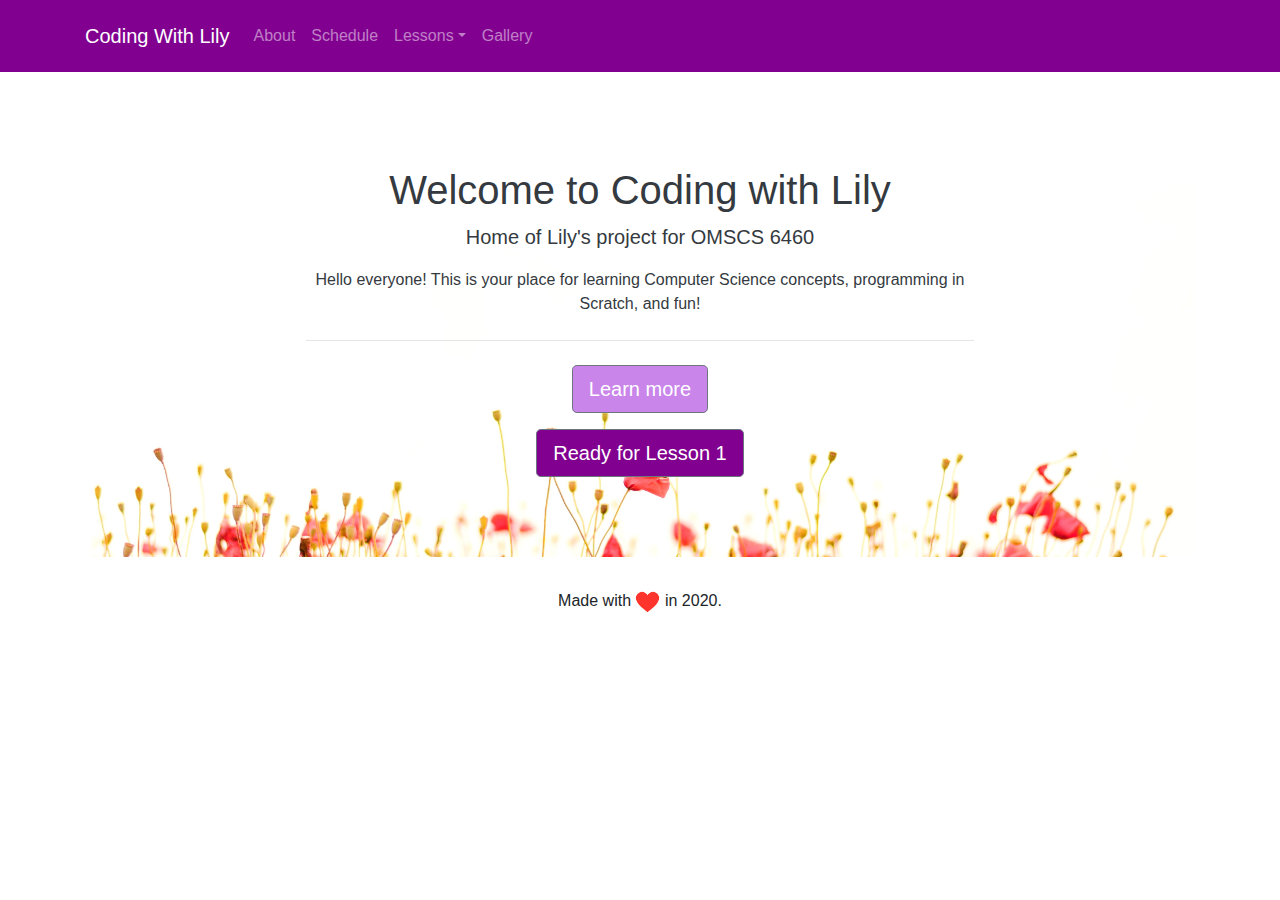
<file: index.html>
<!doctype html>
<html lang="en">
  <head>
    <meta charset="utf-8">
    <meta name="viewport" content="width=device-width, initial-scale=1, shrink-to-fit=no">
    <meta name="description" content="">
    <meta name="author" content="Lily Tsai">
    <meta name="generator" content="Jekyll v4.1.1">
    <title>Coding With Lily</title>

    
    <!-- Bootstrap core CSS -->
<link rel="stylesheet" href="https://maxcdn.bootstrapcdn.com/bootstrap/4.5.2/css/bootstrap.min.css">
<script src="https://ajax.googleapis.com/ajax/libs/jquery/3.5.1/jquery.min.js"></script>
<script src="https://cdnjs.cloudflare.com/ajax/libs/popper.js/1.16.0/umd/popper.min.js"></script>
<script src="https://maxcdn.bootstrapcdn.com/bootstrap/4.5.2/js/bootstrap.min.js"></script>

    <style>
      .bd-placeholder-img {
        font-size: 1.125rem;
        text-anchor: middle;
        -webkit-user-select: none;
        -moz-user-select: none;
        -ms-user-select: none;
        user-select: none;
      }

      @media (min-width: 768px) {
        .bd-placeholder-img-lg {
          font-size: 3.5rem;
        }
      }
    </style>
    <!-- Custom styles for this template -->
    <link href="cwlstyle.css" rel="stylesheet">
  </head>
    <body>
        <nav class="navbar navbar-expand-lg navbar-dark themed-container">
          <div class="container-xl">
            <a class="navbar-brand" href="#">Coding With Lily</a>
            <button class="navbar-toggler" type="button" data-toggle="collapse" data-target="#navbarsExample07XL" aria-controls="navbarsExample07XL" aria-expanded="false" aria-label="Toggle navigation">
              <span class="navbar-toggler-icon"></span>
            </button>

            <div class="collapse navbar-collapse" id="navbarsExample07XL">
              <ul class="navbar-nav mr-auto">
              <li class="nav-item">
                <a class="nav-link" href="about.html">About</a>
              </li>
              <li class="nav-item">
                <a class="nav-link" href="schedule.html">Schedule</a>
              </li>

                <li class="nav-item dropdown">
                  <a class="nav-link dropdown-toggle" href="#" id="dropdown07XL" data-toggle="dropdown" aria-expanded="false">Lessons</a>
                  <div class="dropdown-menu" aria-labelledby="dropdown07XL">
                    <a class="dropdown-item" href="lesson1.html">Lesson 1</a>
                    <a class="dropdown-item" href="lesson2.html">Lesson 2</a>
                    <a class="dropdown-item" href="lesson3.html">Lesson 3</a>
                    <a class="dropdown-item" href="lesson4.html">Lesson 4</a>
                    <a class="dropdown-item" href="lesson5.html">Lesson 5</a>
                    <a class="dropdown-item" href="lesson6.html">Lesson 6</a>
                  </div>
                </li>
                <li class="nav-item">
                <a class="nav-link" href="gallery.html">Gallery</a>
              </li>
              </ul>

            </div>
          </div>
        </nav>
        
  <div class="container text-center">
      <main role="main">
        <div class="jumbotron bg-light text-dark bg-image">
          <div class="col-sm-8 mx-auto ">
    <h1>Welcome to Coding with Lily</h1>
    <p class="lead">Home of Lily's project for OMSCS 6460</p>

    <p>Hello everyone! This is your place for learning Computer Science concepts, programming in Scratch, and fun!
    </p>
    <!-- p class="alert alert-info">
      Our last Meetup is Saturday, <strong>November 29 at 2PM Central Time</strong>. Please have your parent/adult email <a href="emailto:ltsai36@gatech.edu">ltsai36@gatech.edu</a> to receive the Zoom link for the meetup.
    </p -->
    <hr class="my-4">

      <a href="about.html" class="btn btn-lg btn-secondary bg-lotus">Learn more</a>
      <p></p>
      <a href="lesson1.html" class="btn btn-lg btn-secondary bg-plum">Ready for Lesson 1</a>
      <p></p>
  </main>

  <footer class="mastfoot mt-auto">
    <div class="inner">
        <p>Made with <img src="img/heart.png" width="25"> in 2020.</p>
    </div>
  </footer>
</div>
</body>
</html>
</file>
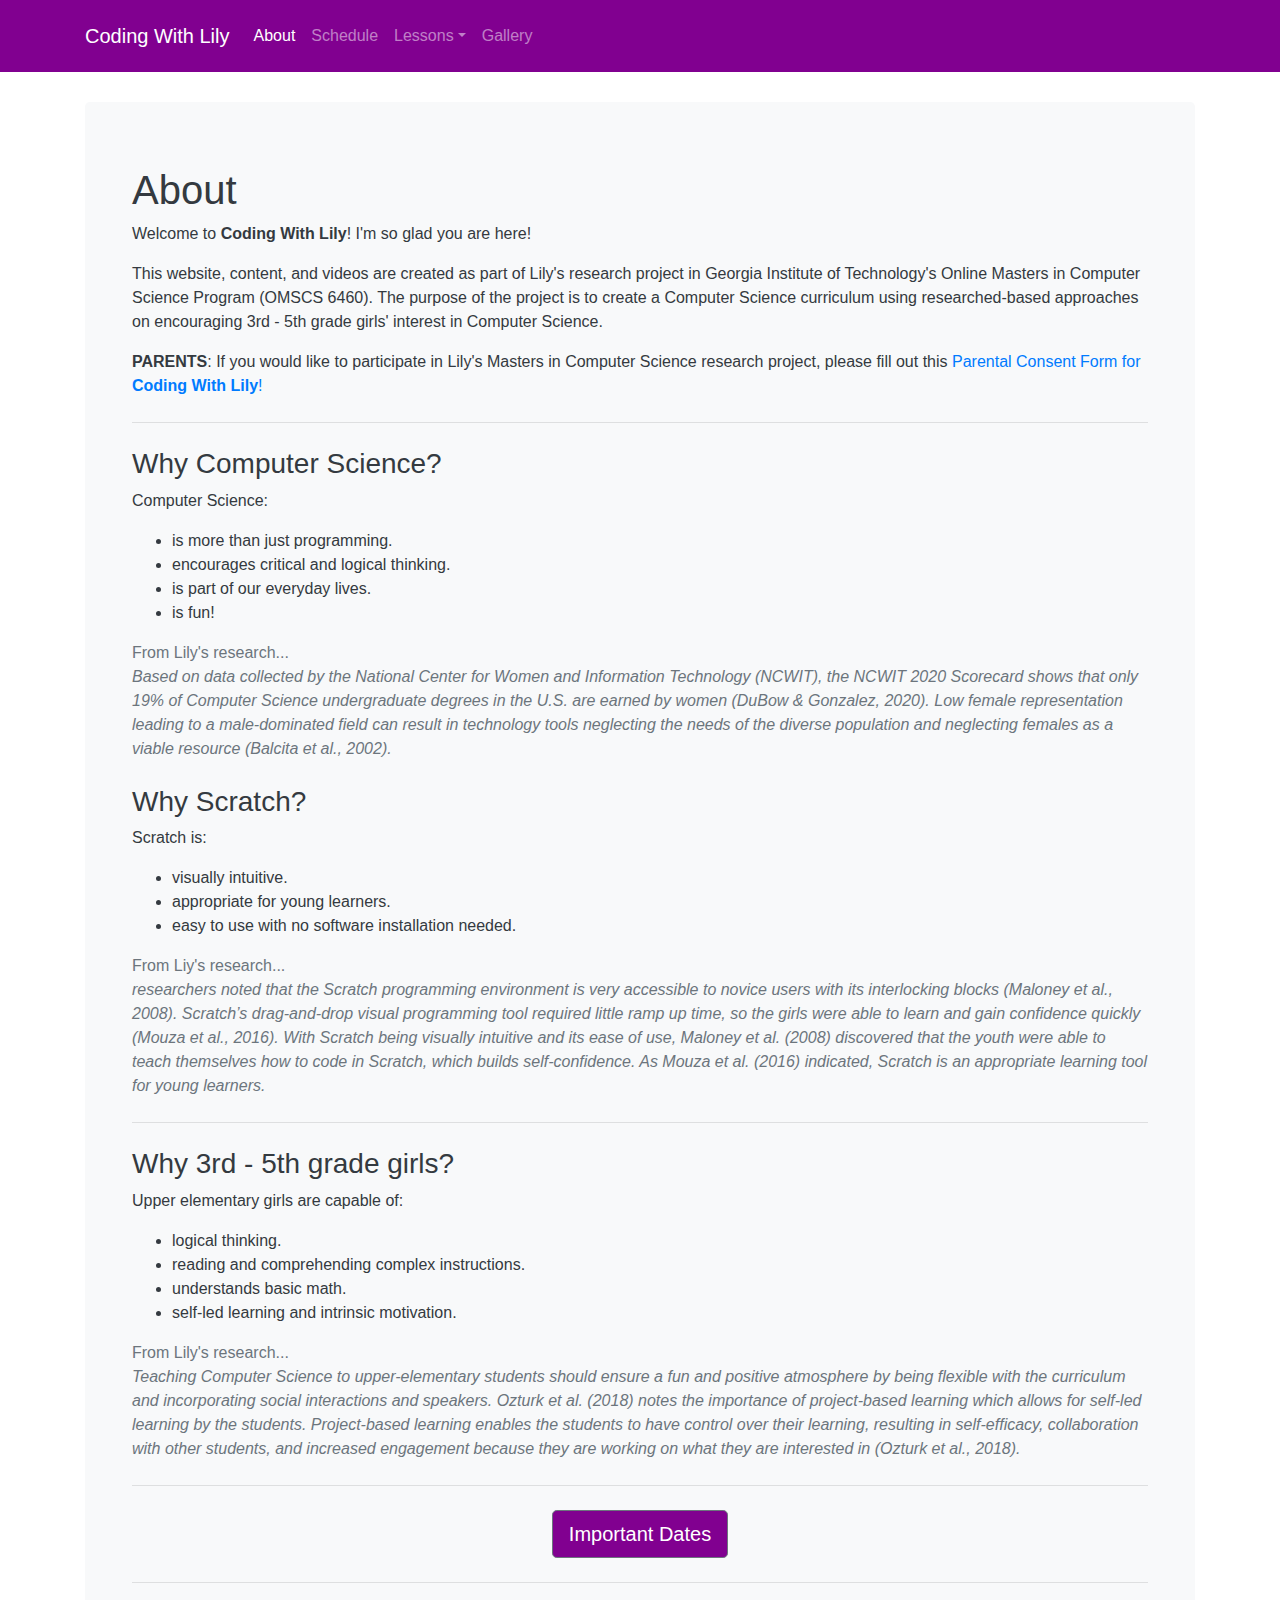
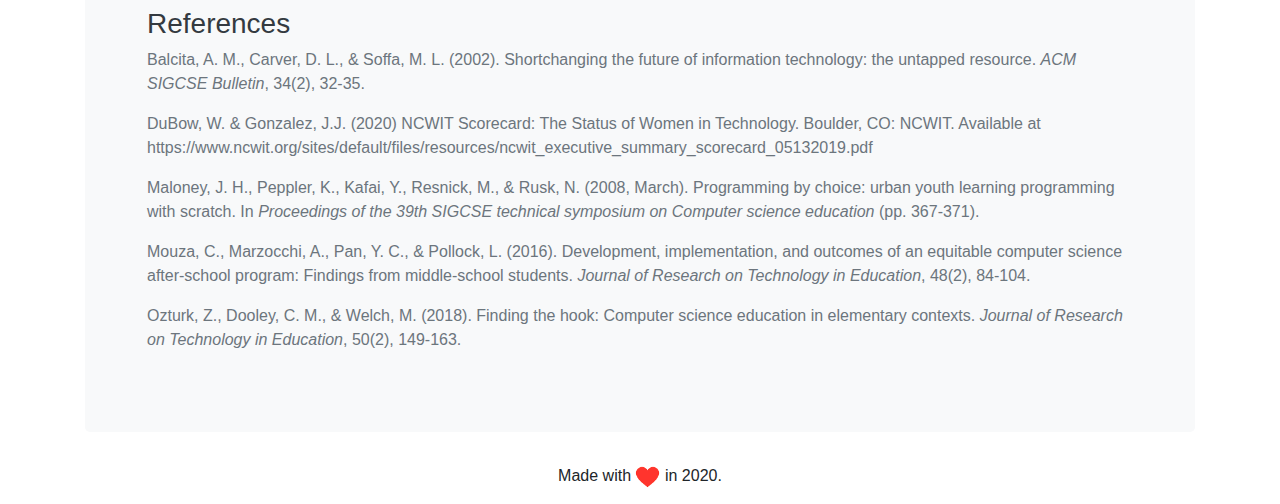
<file: about.html>
<!doctype html>
<html lang="en">
  <head>
    <meta charset="utf-8">
    <meta name="viewport" content="width=device-width, initial-scale=1, shrink-to-fit=no">
    <meta name="description" content="">
    <meta name="author" content="Lily Tsai">
    <meta name="generator" content="Jekyll v4.1.1">
    <title>Coding With Lily</title>

    <!-- Bootstrap core CSS -->
<link rel="stylesheet" href="https://maxcdn.bootstrapcdn.com/bootstrap/4.5.2/css/bootstrap.min.css">
<script src="https://ajax.googleapis.com/ajax/libs/jquery/3.5.1/jquery.min.js"></script>
<script src="https://cdnjs.cloudflare.com/ajax/libs/popper.js/1.16.0/umd/popper.min.js"></script>
<script src="https://maxcdn.bootstrapcdn.com/bootstrap/4.5.2/js/bootstrap.min.js"></script>

    <style>
      .bd-placeholder-img {
        font-size: 1.125rem;
        text-anchor: middle;
        -webkit-user-select: none;
        -moz-user-select: none;
        -ms-user-select: none;
        user-select: none;
      }

      @media (min-width: 768px) {
        .bd-placeholder-img-lg {
          font-size: 3.5rem;
        }
      }
    </style>
    <!-- Custom styles for this template -->
    <link href="cwlstyle.css" rel="stylesheet">
  </head>
  <body>
      <nav class="navbar navbar-expand-lg navbar-dark themed-container">
        <div class="container-xl">
          <a class="navbar-brand" href="index.html">Coding With Lily</a>
          <button class="navbar-toggler" type="button" data-toggle="collapse" data-target="#navbarsExample07XL" aria-controls="navbarsExample07XL" aria-expanded="false" aria-label="Toggle navigation">
            <span class="navbar-toggler-icon"></span>
          </button>

            <div class="collapse navbar-collapse" id="navbarsExample07XL">
              <ul class="navbar-nav mr-auto">
              <li class="nav-item">
                <a class="nav-link active" href="about.html">About</a>
              </li>
              <li class="nav-item">
                <a class="nav-link" href="schedule.html">Schedule</a>
              </li>

              <li class="nav-item dropdown">
                <a class="nav-link dropdown-toggle" href="#" id="dropdown07XL" data-toggle="dropdown" aria-expanded="false">Lessons</a>
                <div class="dropdown-menu" aria-labelledby="dropdown07XL">
                    <a class="dropdown-item" href="lesson1.html">Lesson 1</a>
                    <a class="dropdown-item" href="lesson2.html">Lesson 2</a>
                    <a class="dropdown-item" href="lesson3.html">Lesson 3</a>
                    <a class="dropdown-item" href="lesson4.html">Lesson 4</a>
                    <a class="dropdown-item" href="lesson5.html">Lesson 5</a>
                    <a class="dropdown-item" href="lesson6.html">Lesson 6</a>
                </div>
              </li>
              <li class="nav-item">
                <a class="nav-link" href="gallery.html">Gallery</a>
              </li>
              </ul>

            </div>
        </div>
      </nav>
      
      <div class="container">
        <main role="main">
          <div class="jumbotron bg-light text-dark">
              <div class="col-sm-12 mx-auto ">
              <h1>About</h1>

              <p>Welcome to <b>Coding With Lily</b>! I'm so glad you are here!</p>
              <p>This website, content, and videos are created as part of Lily's research project in Georgia Institute of Technology's Online Masters in Computer Science Program (OMSCS 6460).
                The purpose of the project is to create a Computer Science curriculum using researched-based approaches on encouraging 3rd - 5th grade girls' interest in Computer Science.
              </p>
                <p><strong>PARENTS</strong>: If you would like to participate in Lily's Masters in Computer Science research project, please fill out this <a href="https://forms.gle/LTyd7q3Qj5UvyC378" target="new">Parental Consent Form for <b>Coding With Lily</b>!</a>
              </p> 
  


 <hr class="my-4">
                <h3 class="mt-4">Why Computer Science?</h3>
                  <p>Computer Science:
                  <UL>
                    <LI>is more than just programming.</LI>
                    <LI>encourages critical and logical thinking.</LI>
                    <LI>is part of our everyday lives.</LI>
                    <LI>is fun!</LI>
                  </UL>
                  </p>
                <p class="text-muted">
                  From Lily's research...<br>
                  <i>Based on data collected by the National Center for Women and Information Technology (NCWIT), the NCWIT 2020 Scorecard shows that only 19% of Computer Science undergraduate degrees in the U.S. are earned by women (DuBow & Gonzalez, 2020). Low female representation leading to a male-dominated field can result in technology tools neglecting the needs of the diverse population and neglecting females as a viable resource (Balcita et al., 2002). 
                  </i>
                </p>      

                <h3 class="mt-4">Why Scratch?</h3>
                <p>Scratch is:
                  <UL>
                    <LI>visually intuitive.</LI>
                    <LI>appropriate for young learners.</LI>
                    <LI>easy to use with no software installation needed.</LI>
                  </UL>
                </p>
                <p class="text-muted">
                  From Liy's research...<br>
                  <i> researchers noted that the Scratch programming environment is very accessible to novice users with its interlocking blocks (Maloney et al., 2008). Scratch’s drag-and-drop visual programming tool required little ramp up time, so the girls were able to learn and gain confidence quickly (Mouza et al., 2016). With Scratch being visually intuitive and its ease of use, Maloney et al. (2008) discovered that the youth were able to teach themselves how to code in Scratch, which builds self-confidence. As Mouza et al. (2016) indicated, Scratch is an appropriate learning tool for young learners.

                  </i>

                </p>

  <hr class="my-4"> 
                <h3 class="mt-4">Why 3rd - 5th grade girls?</h3>
                <p>Upper elementary girls are capable of:
                  <UL>
                    <li>logical thinking.</li>
                    <li>reading and comprehending complex instructions.</li>
                    <li>understands basic math.</li>
                    <li>self-led learning and intrinsic motivation.</li>
                  </li></UL>
                </p>
                <p class="text-muted">
                  From Lily's research...</br>
                  <i>
                    Teaching Computer Science to upper-elementary students should ensure a fun and positive atmosphere by being flexible with the curriculum and incorporating social interactions and speakers. Ozturk et al. (2018) notes the importance of project-based learning which allows for self-led learning by the students. Project-based learning enables the students to have control over their learning, resulting in self-efficacy, collaboration with other students, and increased engagement because they are working on what they are interested in (Ozturk et al., 2018).
                  
                  </i>

                </p>              
      
                <hr class="my-4">

                <div class="container text-center" id="containers">
                    <a href="schedule.html" class="btn btn-lg btn-secondary bg-plum">Important Dates</a>
                </div>
                <hr class="my-4">                
                <div class="container" id="reference">
                  
                  <h3 class="mt-4">References</h3>
              <p class="text-muted">Balcita, A. M., Carver, D. L., & Soffa, M. L. (2002). Shortchanging the future of information technology: the untapped resource. <i>ACM SIGCSE Bulletin</i>, 34(2), 32-35.</p>
              <p class="text-muted">DuBow, W. & Gonzalez, J.J. (2020) NCWIT Scorecard: The Status of Women in Technology. Boulder, CO: NCWIT. Available at https://www.ncwit.org/sites/default/files/resources/ncwit_executive_summary_scorecard_05132019.pdf</p>
              <p class="text-muted">Maloney, J. H., Peppler, K., Kafai, Y., Resnick, M., & Rusk, N. (2008, March). Programming by choice: urban youth learning programming with scratch. In <i>Proceedings of the 39th SIGCSE technical symposium on Computer science education</i> (pp. 367-371). </p>
              <p class="text-muted">Mouza, C., Marzocchi, A., Pan, Y. C., & Pollock, L. (2016). Development, implementation, and outcomes of an equitable computer science after-school program: Findings from middle-school students. <i>Journal of Research on Technology in Education</i>, 48(2), 84-104.</p>
              <p class="text-muted">Ozturk, Z., Dooley, C. M., & Welch, M. (2018). Finding the hook: Computer science education in elementary contexts. <i>Journal of Research on Technology in Education</i>, 50(2), 149-163.</p>

              </div>
            </div>
        </main>



        <footer class="mastfoot mt-auto">
            <div class="inner text-center">
                <p>Made with <img src="img/heart.png" width="25"> in 2020.</p>
            </div>
        </footer>
        </div>
    </body>
</html>
</file>
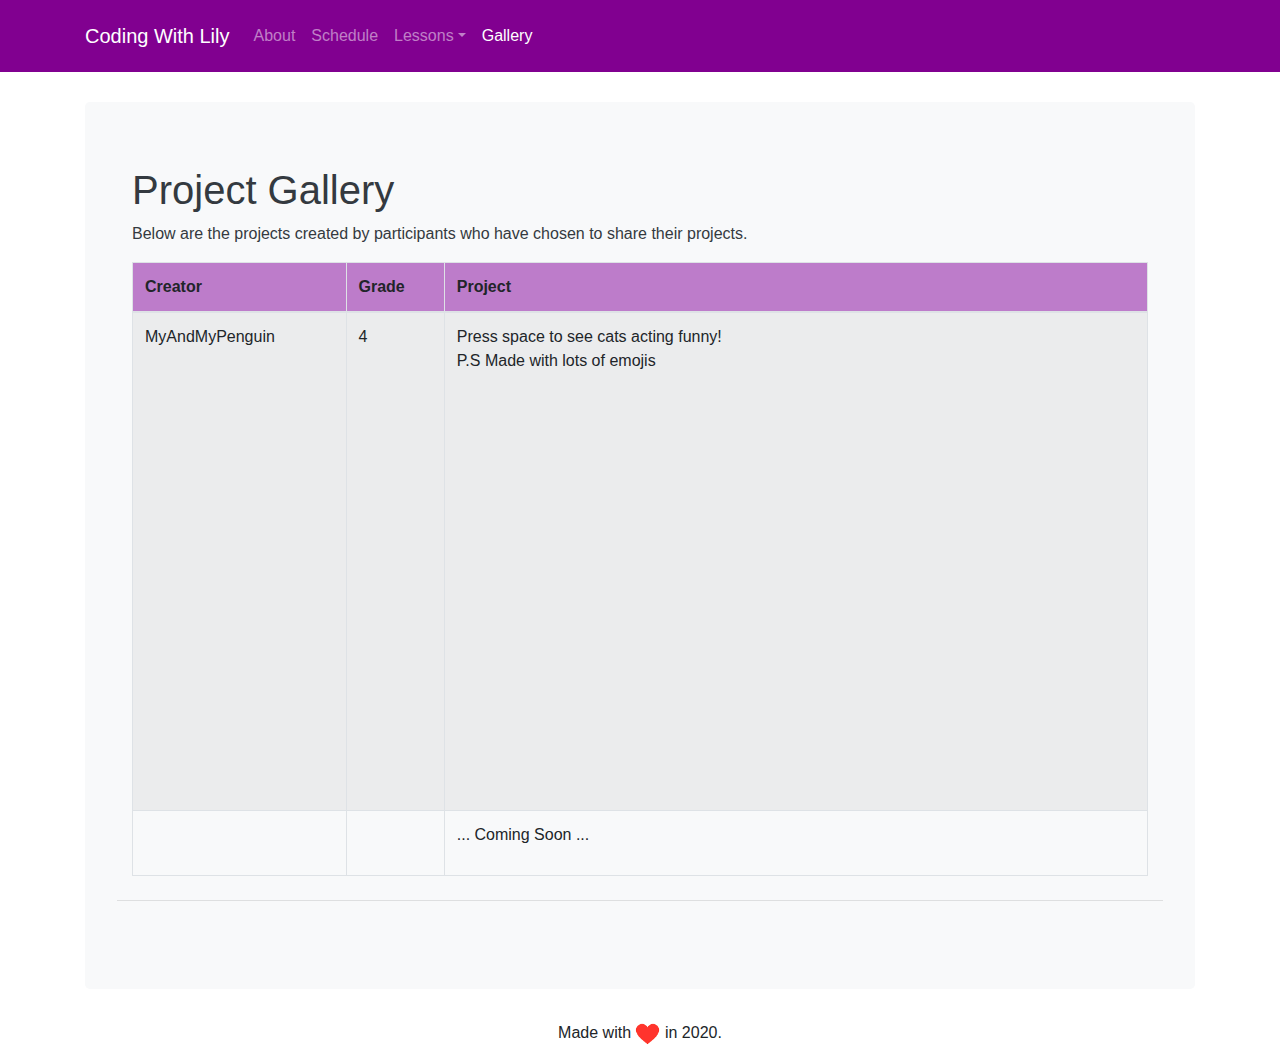
<file: gallery.html>
<!doctype html>
<html lang="en">
  <head>
    <meta charset="utf-8">
    <meta name="viewport" content="width=device-width, initial-scale=1, shrink-to-fit=no">
    <meta name="description" content="">
    <meta name="author" content="Lily Tsai">
    <meta name="generator" content="Jekyll v4.1.1">
    <title>Coding With Lily</title>

    <!-- Bootstrap core CSS -->
<link rel="stylesheet" href="https://maxcdn.bootstrapcdn.com/bootstrap/4.5.2/css/bootstrap.min.css">
<script src="https://ajax.googleapis.com/ajax/libs/jquery/3.5.1/jquery.min.js"></script>
<script src="https://cdnjs.cloudflare.com/ajax/libs/popper.js/1.16.0/umd/popper.min.js"></script>
<script src="https://maxcdn.bootstrapcdn.com/bootstrap/4.5.2/js/bootstrap.min.js"></script>

    <style>
      .bd-placeholder-img {
        font-size: 1.125rem;
        text-anchor: middle;
        -webkit-user-select: none;
        -moz-user-select: none;
        -ms-user-select: none;
        user-select: none;
      }

      @media (min-width: 768px) {
        .bd-placeholder-img-lg {
          font-size: 3.5rem;
        }
      }
    </style>
    <!-- Custom styles for this template -->
    <link href="cwlstyle.css" rel="stylesheet">
  </head>
  <body>
      <nav class="navbar navbar-expand-lg navbar-dark themed-container">
        <div class="container-xl">
          <a class="navbar-brand" href="index.html">Coding With Lily</a>
          <button class="navbar-toggler" type="button" data-toggle="collapse" data-target="#navbarsExample07XL" aria-controls="navbarsExample07XL" aria-expanded="false" aria-label="Toggle navigation">
            <span class="navbar-toggler-icon"></span>
          </button>

            <div class="collapse navbar-collapse" id="navbarsExample07XL">
              <ul class="navbar-nav mr-auto">
              <li class="nav-item">
                <a class="nav-link" href="about.html">About</a>
              </li>
              <li class="nav-item">
                <a class="nav-link" href="schedule.html">Schedule</a>
              </li>

              <li class="nav-item dropdown">
                <a class="nav-link dropdown-toggle" href="#" id="dropdown07XL" data-toggle="dropdown" aria-expanded="false">Lessons</a>
                <div class="dropdown-menu" aria-labelledby="dropdown07XL">
                    <a class="dropdown-item" href="lesson1.html">Lesson 1</a>
                    <a class="dropdown-item" href="lesson2.html">Lesson 2</a>
                    <a class="dropdown-item" href="lesson3.html">Lesson 3</a>
                    <a class="dropdown-item" href="lesson4.html">Lesson 4</a>
                    <a class="dropdown-item" href="lesson5.html">Lesson 5</a>
                    <a class="dropdown-item" href="lesson6.html">Lesson 6</a>
                </div>
              </li>
              <li class="nav-item">
                <a class="nav-link active" href="#">Gallery</a>
              </li>                
            </ul>

          </div>
        </div>
      </nav>
      
<div class="container">
    <main role="main">
      <div class="jumbotron bg-light text-dark">
        <div class="col-sm-12 mx-auto ">
  <h1>Project Gallery</h1>

  <p>Below are the projects created by participants who have chosen to share their projects.</p>

<!--   <h2 class="mt-4">Project Gallery</h2> -->

   
    <table class="table table-bordered table-striped">
      <thead>
        <tr class="table-lavendar table-striped">
          <th>Creator</th>
          <th>Grade</th>
          <th>Project</th>
        </tr>
      </thead>
      <tbody>
        <tr>
            <td>MyAndMyPenguin
            </td>
            <td>4</td>
          <td><p>Press space to see cats acting funny!<br>P.S Made with lots of emojis</p>
            <iframe src="https://scratch.mit.edu/projects/449890105/embed" allowtransparency="true" width="485" height="402" frameborder="0" scrolling="no" allowfullscreen></iframe>
          </td>
        </tr>
        <tr>
            <td>
            </td>
            <td></td>
          <td><p>... Coming Soon ...</p>
          </td>
        </tr>
     
    </tbody>
  </table>
</div>





      
      
<hr class="my-4">

<div class="container text-center" id="containers">
</div>

 

      </div>
    </div>
  </main>



  <footer class="mastfoot mt-auto">
    <div class="inner text-center">
        <p>Made with <img src="img/heart.png" width="25"> in 2020.</p>
    </div>
  </footer>
</div>
</body>
</html>
</file>
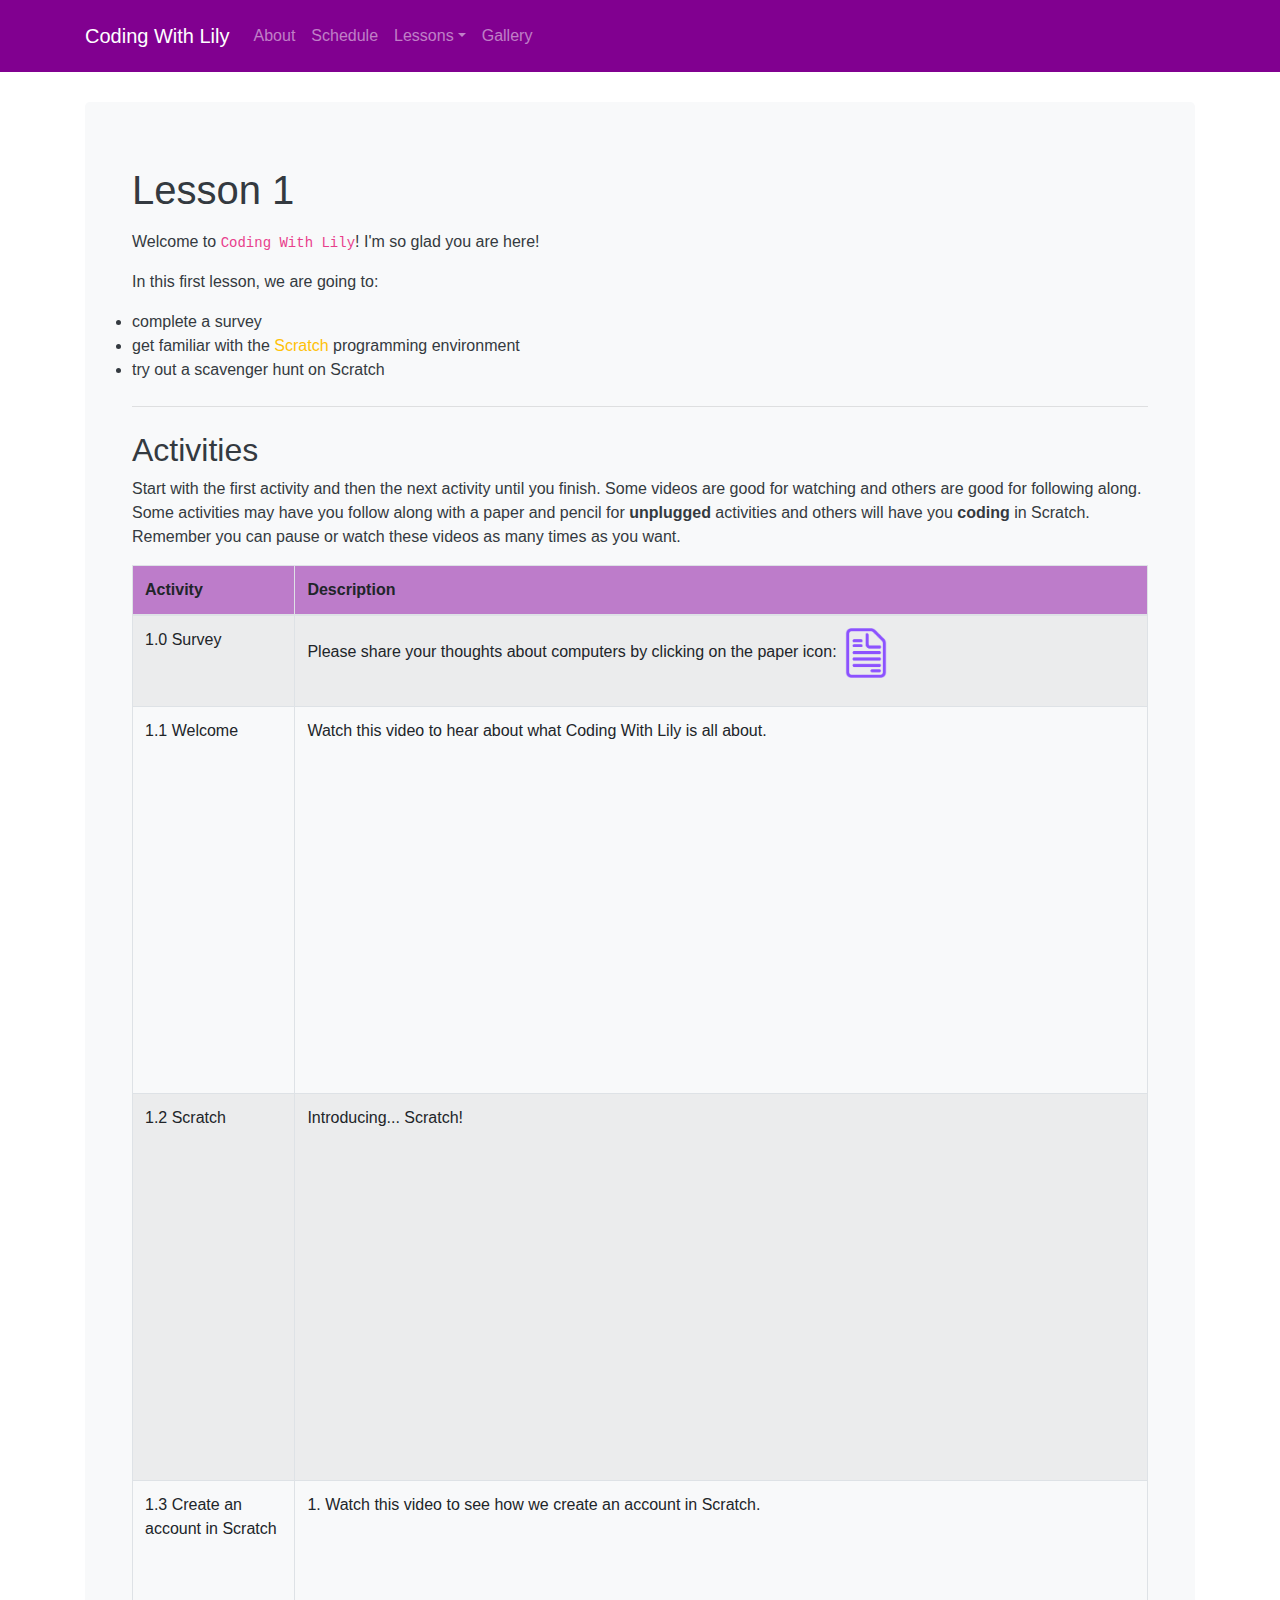
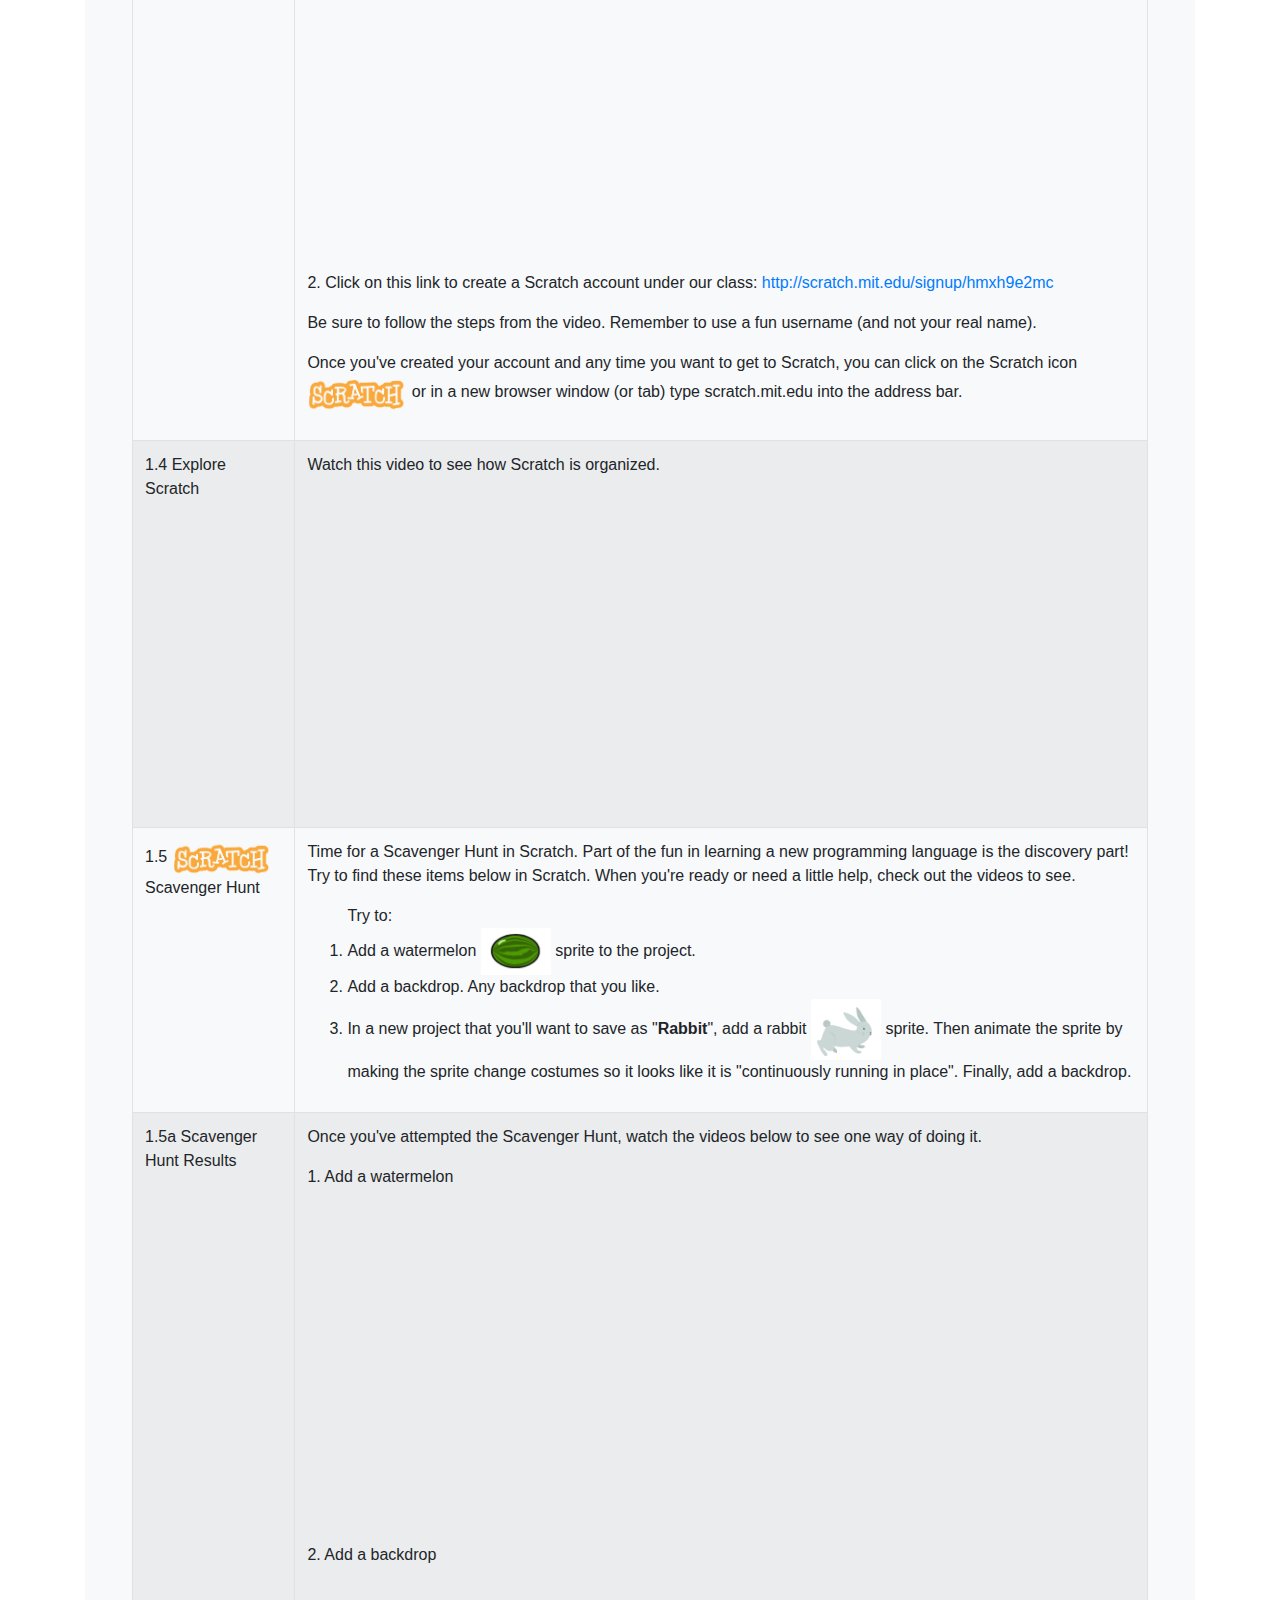
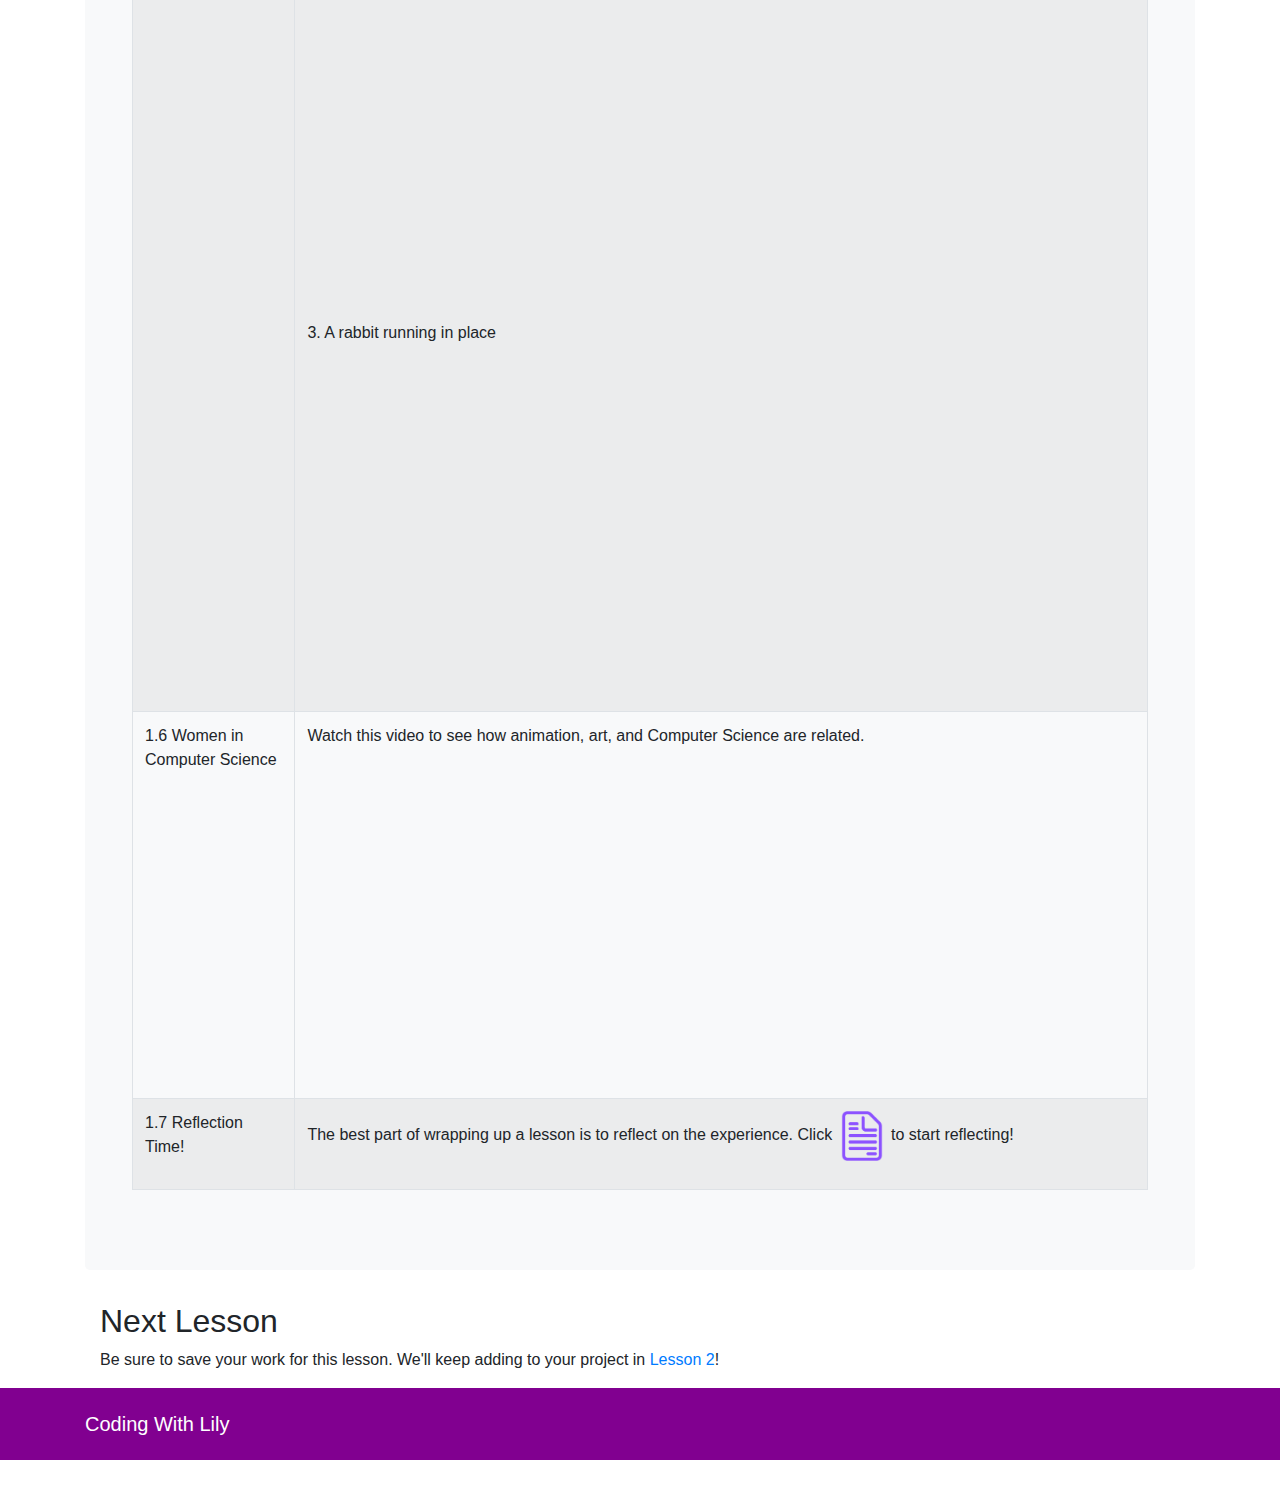
<file: lesson1.html>
<!doctype html>
<html lang="en">
  <head>
    <meta charset="utf-8">
    <meta name="viewport" content="width=device-width, initial-scale=1, shrink-to-fit=no">
    <meta name="description" content="">
    <meta name="author" content="Lily Tsai">
    <meta name="generator" content="Jekyll v4.1.1">
    <title>Coding With Lily</title>

    <!-- Bootstrap core CSS -->
<link rel="stylesheet" href="https://maxcdn.bootstrapcdn.com/bootstrap/4.5.2/css/bootstrap.min.css">
<script src="https://ajax.googleapis.com/ajax/libs/jquery/3.5.1/jquery.min.js"></script>
<script src="https://cdnjs.cloudflare.com/ajax/libs/popper.js/1.16.0/umd/popper.min.js"></script>
<script src="https://maxcdn.bootstrapcdn.com/bootstrap/4.5.2/js/bootstrap.min.js"></script>

    <style>
      .bd-placeholder-img {
        font-size: 1.125rem;
        text-anchor: middle;
        -webkit-user-select: none;
        -moz-user-select: none;
        -ms-user-select: none;
        user-select: none;
      }

      @media (min-width: 768px) {
        .bd-placeholder-img-lg {
          font-size: 3.5rem;
        }
      }
    </style>
    <!-- Custom styles for this template -->
    <link href="cwlstyle.css" rel="stylesheet">
  </head>
  <body>
      <nav class="navbar navbar-expand-lg navbar-dark themed-container">
        <div class="container-xl">
          <a class="navbar-brand" href="index.html">Coding With Lily</a>
          <button class="navbar-toggler" type="button" data-toggle="collapse" data-target="#navbarsExample07XL" aria-controls="navbarsExample07XL" aria-expanded="false" aria-label="Toggle navigation">
            <span class="navbar-toggler-icon"></span>
          </button>

          <div class="collapse navbar-collapse" id="navbarsExample07XL">
            <ul class="navbar-nav mr-auto">

              <li class="nav-item">
                <a class="nav-link" href="about.html">About</a>
              </li>
              <li class="nav-item">
                <a class="nav-link" href="schedule.html">Schedule</a>
              </li>
              <li class="nav-item dropdown">
                <a class="nav-link dropdown-toggle" href="#" id="dropdown07XL" data-toggle="dropdown" aria-expanded="false">Lessons</a>
                <div class="dropdown-menu" aria-labelledby="dropdown07XL">
                  <a class="dropdown-item" href="#">Lesson 1</a>
                  <a class="dropdown-item" href="lesson2.html">Lesson 2</a>
                  <a class="dropdown-item" href="lesson3.html">Lesson 3</a>
                  <a class="dropdown-item" href="lesson4.html">Lesson 4</a>
                  <a class="dropdown-item" href="lesson5.html">Lesson 5</a>
                  <a class="dropdown-item" href="lesson6.html">Lesson 6</a>
                </div>
              </li>
              <li class="nav-item">
                <a class="nav-link" href="gallery.html">Gallery</a>
              </li>
            </ul>

          </div>
        </div>
      </nav>
      
<div class="container">
    <main role="main">
      <div class="jumbotron bg-light text-dark">
        <div class="col-sm-12 mx-auto ">
  <h1>Lesson 1</h1>
  <p class="lead"></p>
  <p>Welcome to <code>Coding With Lily</code>! I'm so glad you are here!</p>
  <p>In this first lesson, we are going to:
    
    <li>complete a survey</li>
    <li>get familiar with the <span class ="text-warning">Scratch</span> programming environment</li>
    <li>try out a scavenger hunt on Scratch</li>
    </p>
  


  <hr class="my-4">

  <h2 class="mt-4">Activities</h2>
  <p>Start with the first activity and then the next activity until you finish. Some videos are good for watching and others are good for following along. Some activities may have you follow along with a paper and pencil for <strong>unplugged</strong> activities and others will have you <strong>coding</strong> in Scratch. Remember you can pause or watch these videos as many times as you want.</p>


    <table class="table table-bordered table-striped">
      <thead>
        <tr class="table-lavendar">
          <th>Activity</th>
          <th>Description</th>
        </tr>
      </thead>
      <tbody>
        <tr>
            <td>1.0 Survey
            </td>
          <td><p>Please share your thoughts about computers by clicking on the paper icon: <a href="https://forms.gle/sKoPMj2C6sEz3huf7" target="new"><img src="img/icon_paper.png" width="50"></a>
            </p></td>
        </tr>
        <tr>
            <td>1.1 Welcome
            </td>
          <td><p>Watch this video to hear about what Coding With Lily is all about.</p>
              <iframe width="560" height="315" src="https://www.youtube.com/embed/qvBsLj3lMAg" frameborder="0" allow="accelerometer; autoplay; clipboard-write; encrypted-media; gyroscope; picture-in-picture" allowfullscreen></iframe>          
          </td>
        </tr>
        <tr>
            <td>1.2 Scratch</td>
            <td><p>Introducing... Scratch!</p>
              <iframe width="560" height="315" src="https://www.youtube.com/embed/lSZ8W7ujGX0" frameborder="0" allow="accelerometer; autoplay; clipboard-write; encrypted-media; gyroscope; picture-in-picture" allowfullscreen></iframe>
            </td>
        </tr>
        <tr>
            <td>1.3 Create an account in Scratch</td>
            <td><p>1. Watch this video to see how we create an account in Scratch.</p>
                <p><iframe width="560" height="315" src="https://www.youtube.com/embed/4D00z0BpAV0" frameborder="0" allow="accelerometer; autoplay; clipboard-write; encrypted-media; gyroscope; picture-in-picture" allowfullscreen></iframe>
                </p>
                <p>2. Click on this link to create a Scratch account under our class: <a href="http://scratch.mit.edu/signup/hmxh9e2mc" target="new">http://scratch.mit.edu/signup/hmxh9e2mc</a></p>
                <p>Be sure to follow the steps from the video. Remember to use a fun username (and not your real name).    
                <p>Once you've created your account and any time you want to get to Scratch, you can click on the Scratch icon <a href="https://scratch.mit.edu" target="new"><img src="img/icon_scratch.png" width="100" /></a> or in a new browser window (or tab) type scratch.mit.edu into the address bar.
            </td>
        </tr>
        <tr>
            <td>1.4 Explore Scratch</td>
            <td><p>Watch this video to see how Scratch is organized.</p>
              <iframe width="560" height="315" src="https://www.youtube.com/embed/9d42SmpFi24" frameborder="0" allow="accelerometer; autoplay; clipboard-write; encrypted-media; gyroscope; picture-in-picture" allowfullscreen></iframe>
            </td>
        </tr>
        <tr>
            <td>1.5 <a href="https://scratch.mit.edu/mystuff" target="new"><img src="img/icon_scratch.png" width="100" /></a> Scavenger Hunt</td>
            <td><p>Time for a Scavenger Hunt in Scratch. Part of the fun in learning a new programming language is the discovery part! 
              Try to find these items below in Scratch. When you're ready or need a little help, check out the videos to see.</p>
              <OL>Try to:
                <LI>Add a watermelon <img src="img/watermelon.png" width="70"/> sprite to the project. </LI>
                <LI>Add a backdrop. Any backdrop that you like. </LI>
                <LI>In a new project that you'll want to save as "<strong>Rabbit</strong>", add a rabbit <img src="img/rabbit.png" width="70" /> sprite.  Then animate the sprite by making the sprite change costumes so it looks like it is "continuously running in place". Finally, add a backdrop.</LI>
              </OL>
            </td>
        </tr>
        <tr>
            <td>1.5a Scavenger Hunt Results</td>
            <td>
              <p>Once you've attempted the Scavenger Hunt, watch the videos below to see one way of doing it.
                
              </p>
              <p>1. Add a watermelon</p>
              <p><iframe width="560" height="315" src="https://www.youtube.com/embed/cgf_p4G982c" frameborder="0" allow="accelerometer; autoplay; clipboard-write; encrypted-media; gyroscope; picture-in-picture" allowfullscreen></iframe>
              </p>
              <p>2. Add a backdrop</p>
              <p><iframe width="560" height="315" src="https://www.youtube.com/embed/mPSNmXlJEG4" frameborder="0" allow="accelerometer; autoplay; clipboard-write; encrypted-media; gyroscope; picture-in-picture" allowfullscreen></iframe>
              </p>
              <p>3. A rabbit running in place</p>
              <p><iframe width="560" height="315" src="https://www.youtube.com/embed/nEJEhBh_W_g" frameborder="0" allow="accelerometer; autoplay; clipboard-write; encrypted-media; gyroscope; picture-in-picture" allowfullscreen></iframe>
              </p>  
          </td>
        </tr>
        <tr>
            <td>1.6 Women in Computer Science</td>
            <td><p>Watch this video to see how animation, art, and Computer Science are related.</p>
              <iframe width="560" height="315" src="https://www.youtube.com/embed/A1Z4c1jvJ0w" frameborder="0" allow="accelerometer; autoplay; clipboard-write; encrypted-media; gyroscope; picture-in-picture" allowfullscreen></iframe>
              
            </td>
        </tr>
        <tr>
            <td>1.7 Reflection Time!</td>
          <td><p>The best part of wrapping up a lesson is to reflect on the experience. Click <a href="https://forms.gle/GbZuKD5qhVf4rMNk6" target="new"><img src="img/icon_paper.png" width="50"></a> to start reflecting!</p>
              
              
            </td>
        </tr>        
      </tbody>
    </table>
  </div>
</div>

<div class="container" id="containers">
  <h2 class="mt-4">Next Lesson</h2>
  <p>Be sure to save your work for this lesson. We'll keep adding to your project in <a href="lesson2.html">Lesson 2</a>!</p>
</div>

<!--  <hr class="my-4"> -->

      </div>
    </div>
  </main>
</div>
<nav class="navbar-dark themed-container text-white">
    <div class="container-xl">
    <a class="navbar-brand" href="index.html">Coding With Lily</a>
    </div>
</nav>
</body>

</html>
</file>
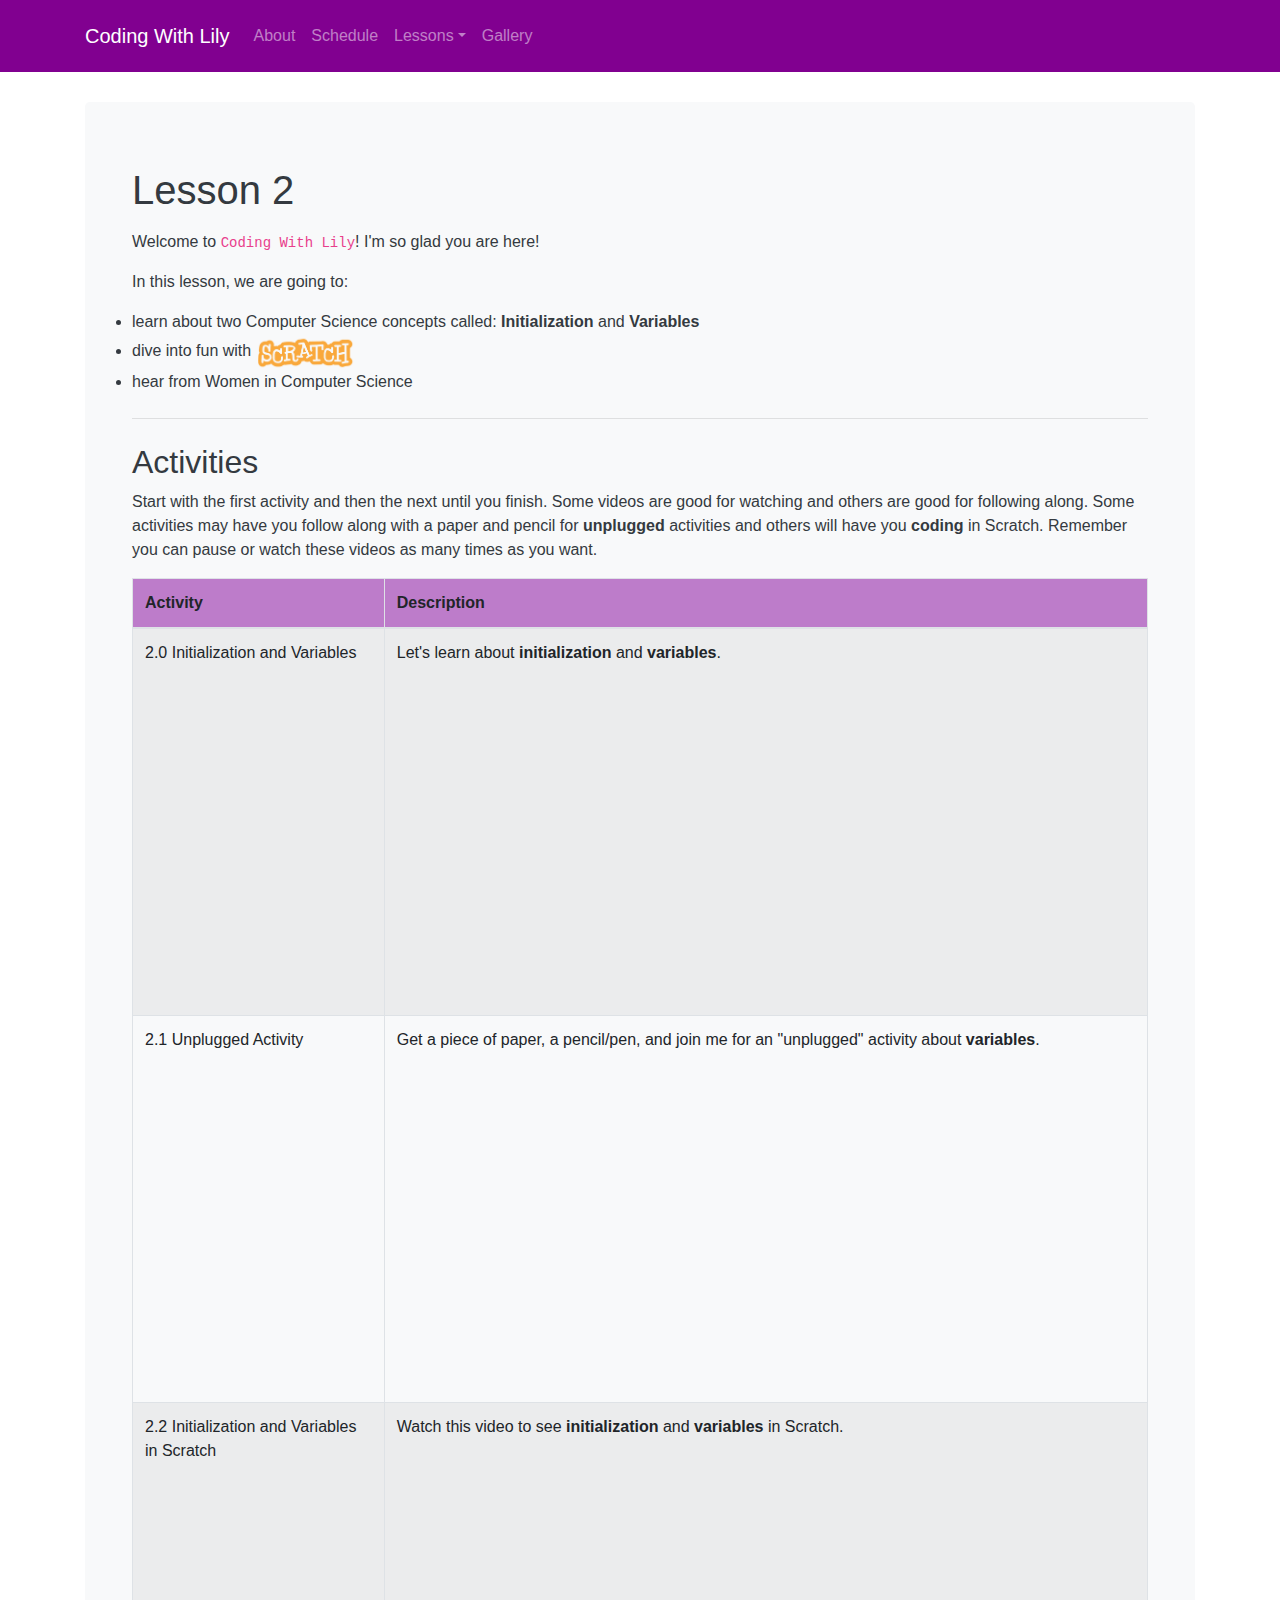
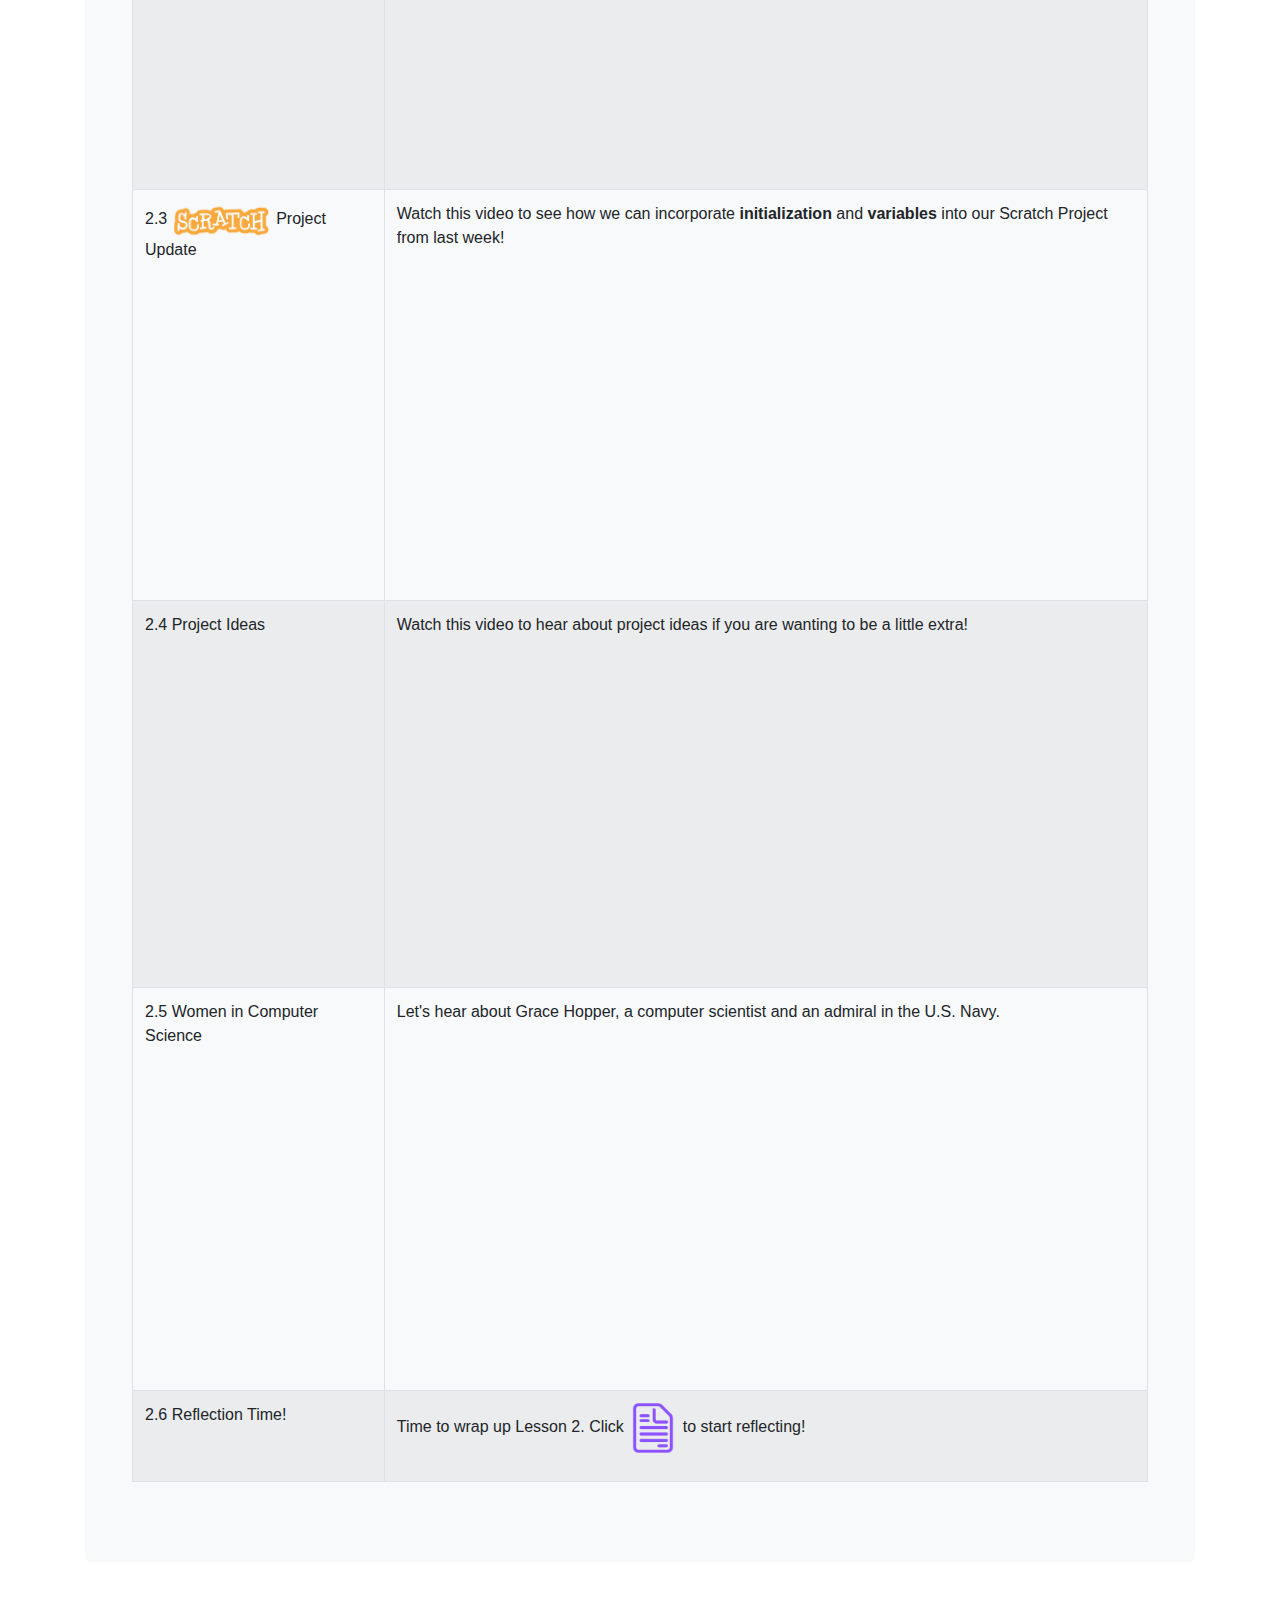
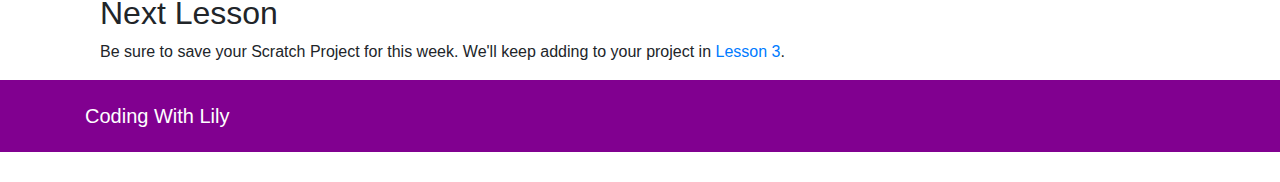
<file: lesson2.html>
<!doctype html>
<html lang="en">
  <head>
    <meta charset="utf-8">
    <meta name="viewport" content="width=device-width, initial-scale=1, shrink-to-fit=no">
    <meta name="description" content="">
    <meta name="author" content="Lily Tsai">
    <meta name="generator" content="Jekyll v4.1.1">
    <title>Coding With Lily</title>

    <!-- Bootstrap core CSS -->
<link rel="stylesheet" href="https://maxcdn.bootstrapcdn.com/bootstrap/4.5.2/css/bootstrap.min.css">
<script src="https://ajax.googleapis.com/ajax/libs/jquery/3.5.1/jquery.min.js"></script>
<script src="https://cdnjs.cloudflare.com/ajax/libs/popper.js/1.16.0/umd/popper.min.js"></script>
<script src="https://maxcdn.bootstrapcdn.com/bootstrap/4.5.2/js/bootstrap.min.js"></script>

    <style>
      .bd-placeholder-img {
        font-size: 1.125rem;
        text-anchor: middle;
        -webkit-user-select: none;
        -moz-user-select: none;
        -ms-user-select: none;
        user-select: none;
      }

      @media (min-width: 768px) {
        .bd-placeholder-img-lg {
          font-size: 3.5rem;
        }
      }
    </style>
    <!-- Custom styles for this template -->
    <link href="cwlstyle.css" rel="stylesheet">
  </head>
  <body>
      <nav class="navbar navbar-expand-lg navbar-dark themed-container">
        <div class="container-xl">
          <a class="navbar-brand" href="index.html">Coding With Lily</a>
          <button class="navbar-toggler" type="button" data-toggle="collapse" data-target="#navbarsExample07XL" aria-controls="navbarsExample07XL" aria-expanded="false" aria-label="Toggle navigation">
            <span class="navbar-toggler-icon"></span>
          </button>

          <div class="collapse navbar-collapse" id="navbarsExample07XL">
            <ul class="navbar-nav mr-auto">

              <li class="nav-item">
                <a class="nav-link" href="about.html">About</a>
              </li>
              <li class="nav-item">
                <a class="nav-link" href="schedule.html">Schedule</a>
              </li>
              <li class="nav-item dropdown">
                <a class="nav-link dropdown-toggle" href="#" id="dropdown07XL" data-toggle="dropdown" aria-expanded="false">Lessons</a>
                <div class="dropdown-menu" aria-labelledby="dropdown07XL">
                  <a class="dropdown-item " href="lesson1.html">Lesson 1</a>
                  <a class="dropdown-item active" href="#">Lesson 2</a>
                  <a class="dropdown-item" href="lesson3.html">Lesson 3</a>
                  <a class="dropdown-item" href="lesson4.html">Lesson 4</a>
                  <a class="dropdown-item" href="lesson5.html">Lesson 5</a>
                  <a class="dropdown-item" href="lesson6.html">Lesson 6</a>
                </div>
              </li>
              <li class="nav-item">
                <a class="nav-link" href="gallery.html">Gallery</a>
              </li>
            </ul>
          </div>
        </div>
      </nav>
      
<div class="container">
    <main role="main">
      <div class="jumbotron bg-light text-dark">
        <div class="col-sm-12 mx-auto ">
  <h1>Lesson 2</h1>
          <p class="lead"><i></i></p>
  <p>Welcome to <code>Coding With Lily</code>! I'm so glad you are here!</p>
  <p>In this lesson, we are going to:
    
    <li>learn about two Computer Science concepts called: <strong>Initialization</strong> and <strong>Variables</strong></li>
    <li>dive into fun with <a href="https://scratch.mit.edu" target="new"><img src="img/icon_scratch.png" width="100" /></a>
    <li>hear from Women in Computer Science</li>
    </p>
  


  <hr class="my-4">

  <h2 class="mt-4">Activities</h2>
  <p>Start with the first activity and then the next until you finish. Some videos are good for watching and others are good for following along. Some activities may have you follow along with a paper and pencil for <strong>unplugged</strong> activities and others will have you <strong>coding</strong> in Scratch. Remember you can pause or watch these videos as many times as you want.</p>


    <table class="table table-bordered table-striped">
      <thead>
        <tr class="table-lavendar">
          <th>Activity</th>
          <th>Description</th>
        </tr>
      </thead>
      <tbody>
        <tr>
            <td>2.0 Initialization and Variables
            </td>
          <td><p>Let's learn about <strong>initialization</strong> and <strong>variables</strong>.</p>
            <iframe width="560" height="315" src="https://www.youtube.com/embed/P6zeGuG0u8o" frameborder="0" allow="accelerometer; autoplay; clipboard-write; encrypted-media; gyroscope; picture-in-picture" allowfullscreen></iframe>
            
          </td>
        </tr>
        <tr>
            <td>2.1 Unplugged Activity
            </td>
          <td><p>Get a piece of paper, a pencil/pen, and join me for an "unplugged" activity about <strong>variables</strong>.</p>
            <iframe width="560" height="315" src="https://www.youtube.com/embed/uzYftL629KE" frameborder="0" allow="accelerometer; autoplay; clipboard-write; encrypted-media; gyroscope; picture-in-picture" allowfullscreen></iframe>
            
          </td>
        </tr>
        <tr>
            <td>2.2 Initialization and Variables in Scratch
            </td>
          <td><p>Watch this video to see <strong>initialization</strong> and <strong>variables</strong> in Scratch.</p>
            <iframe width="560" height="315" src="https://www.youtube.com/embed/dd36hoqm5ag" frameborder="0" allow="accelerometer; autoplay; clipboard-write; encrypted-media; gyroscope; picture-in-picture" allowfullscreen></iframe>
            
          </td>
        </tr>
        <tr>
            <td>2.3 <a href="https://scratch.mit.edu" target="new"><img src="img/icon_scratch.png" width="100" /></a> Project Update</td>
            <td><p>Watch this video to see how we can incorporate <strong>initialization</strong> and <strong>variables</strong> into our Scratch Project from last week!</p>
              <iframe width="560" height="315" src="https://www.youtube.com/embed/O33DafCZ3ak" frameborder="0" allow="accelerometer; autoplay; clipboard-write; encrypted-media; gyroscope; picture-in-picture" allowfullscreen></iframe>
              
            </td>
        </tr>
        <tr>
            <td>2.4 Project Ideas</td>
            <td><p>Watch this video to hear about project ideas if you are wanting to be a little extra! </p>
              <iframe width="560" height="315" src="https://www.youtube.com/embed/yIxYjWGQlc8" frameborder="0" allow="accelerometer; autoplay; clipboard-write; encrypted-media; gyroscope; picture-in-picture" allowfullscreen></iframe>
            </td>
        </tr>        
        <tr>
            <td>2.5 Women in Computer Science</td>
            <td><p>Let's hear about Grace Hopper, a computer scientist and an admiral in the U.S. Navy.</p>
              <p><iframe width="560" height="315" src="https://www.youtube.com/embed/Fg82iV-L8ZY" frameborder="0" allow="accelerometer; autoplay; clipboard-write; encrypted-media; gyroscope; picture-in-picture" allowfullscreen></iframe>
              </p>
            </td>
        </tr>
        <tr>
            <td>2.6 Reflection Time!</td>
          <td><p>Time to wrap up Lesson 2. Click <a href="https://forms.gle/rZa7cwatYYto294V7" target="new"><img src="img/icon_paper.png" width="50"></a> to start reflecting!</p>
              
              
            </td>
        </tr>        
      </tbody>
    </table>
  </div>





</div>

<div class="container" id="containers">
  <h2 class="mt-4">Next Lesson</h2>
  <p>Be sure to save your Scratch Project for this week. We'll keep adding to your project in <a href="lesson3.html">Lesson 3</a>.</p>
</div>

<!--  <hr class="my-4"> -->

      </div>
    </div>
  </main>
</div>
<nav class="navbar-dark themed-container text-white">
    <div class="container-xl">
    <a class="navbar-brand" href="index.html">Coding With Lily</a>
    </div>
</nav>
</body>

</html>
</file>
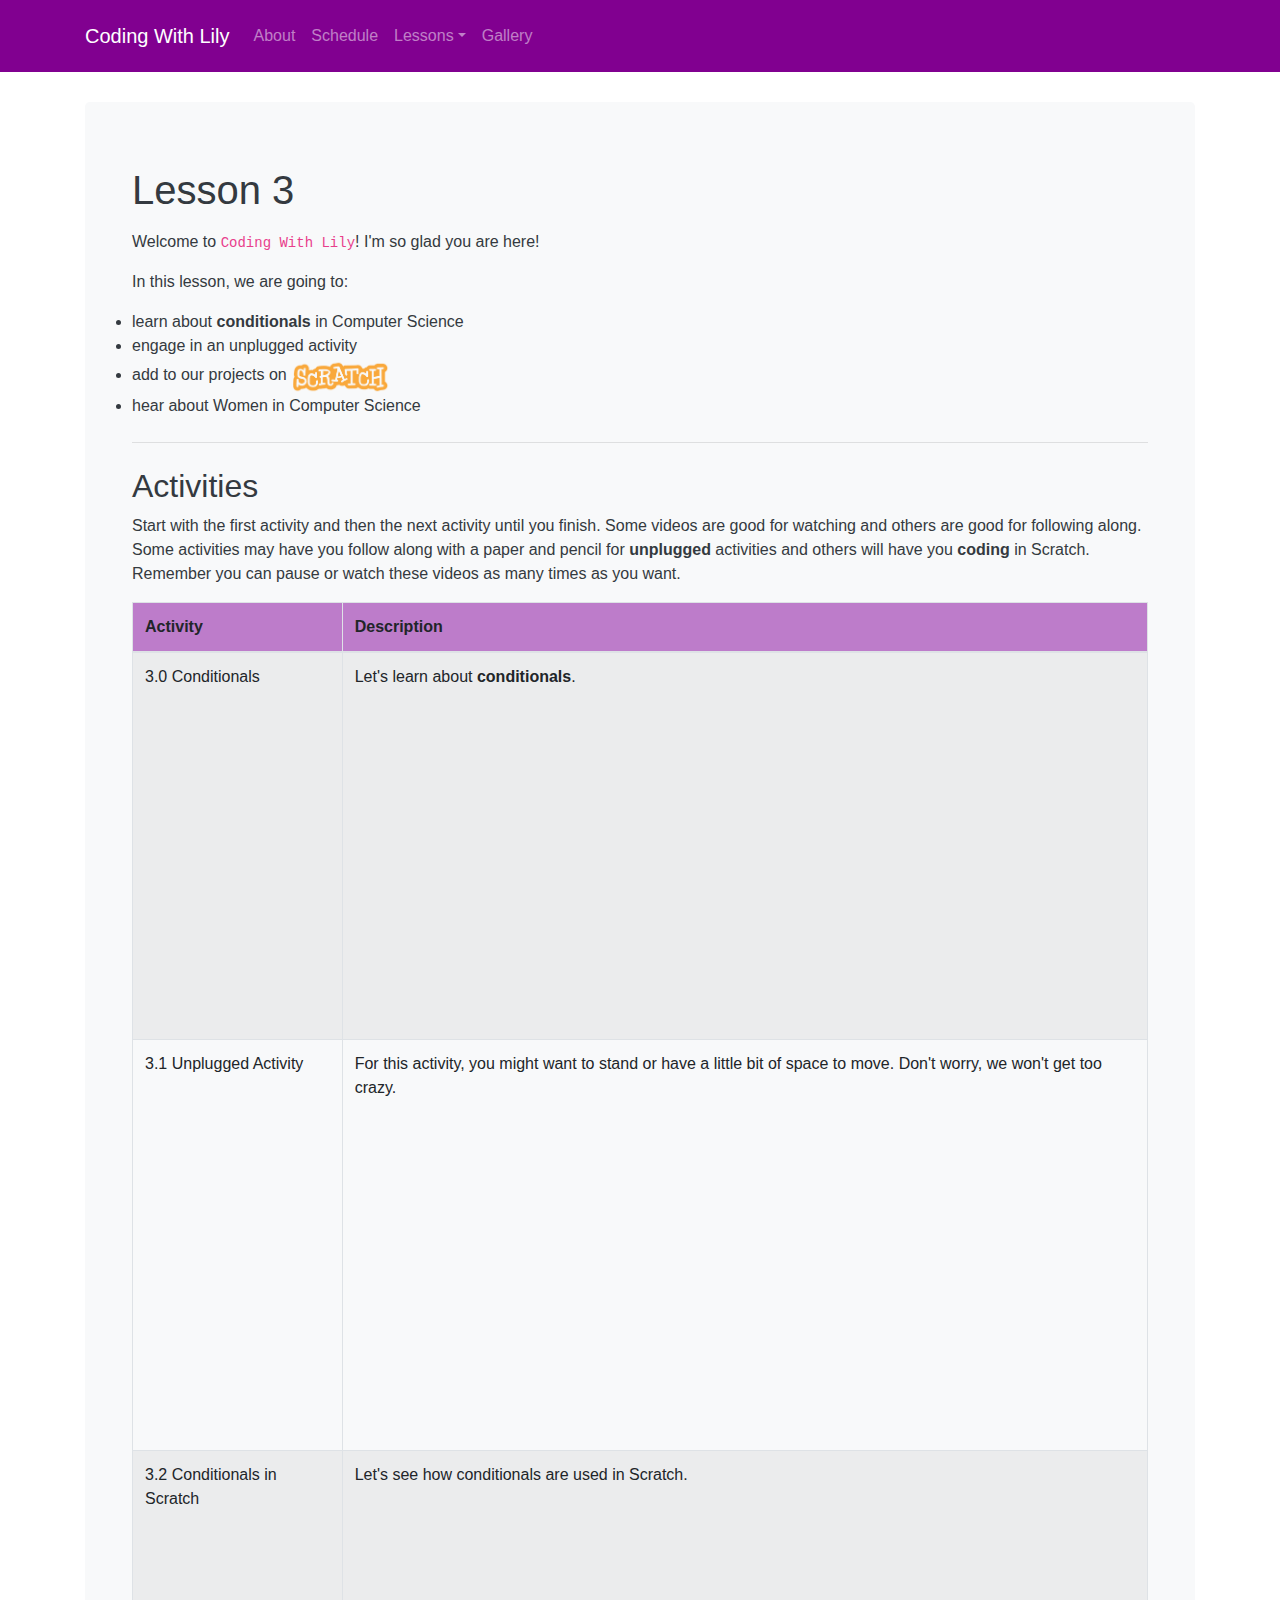
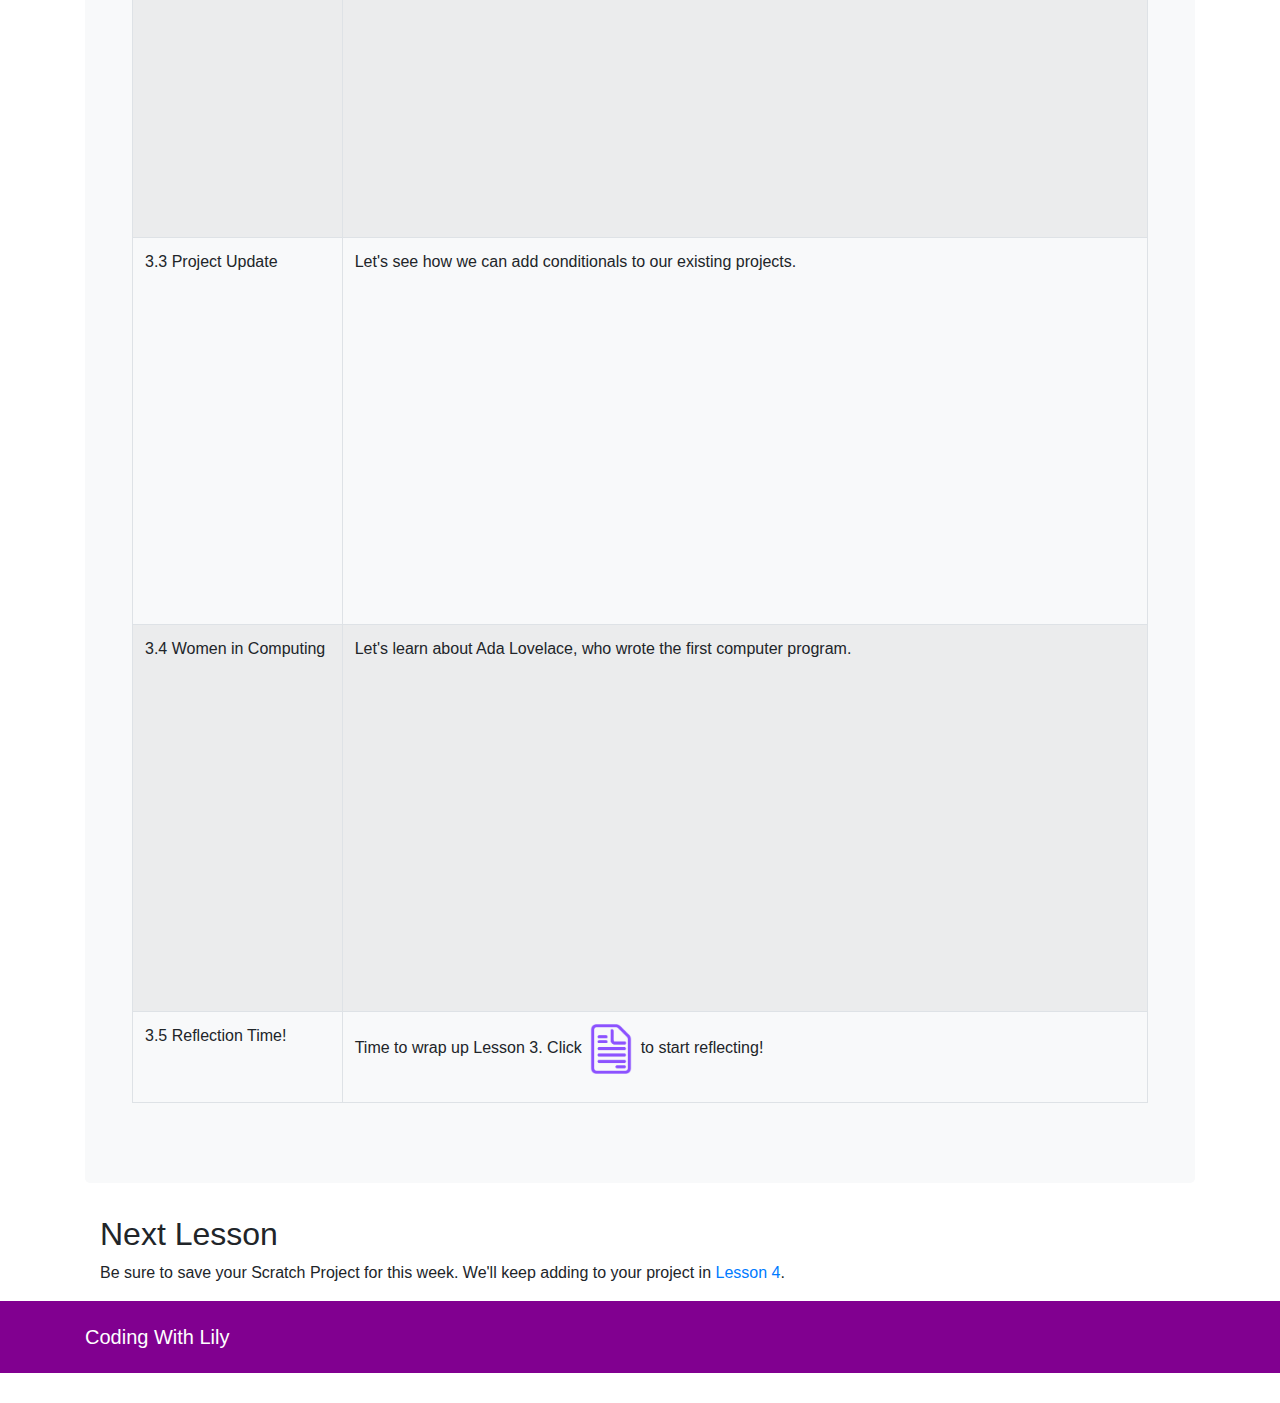
<file: lesson3.html>
<!doctype html>
<html lang="en">
  <head>
    <meta charset="utf-8">
    <meta name="viewport" content="width=device-width, initial-scale=1, shrink-to-fit=no">
    <meta name="description" content="">
    <meta name="author" content="Lily Tsai">
    <meta name="generator" content="Jekyll v4.1.1">
    <title>Coding With Lily</title>

    <!-- Bootstrap core CSS -->
<link rel="stylesheet" href="https://maxcdn.bootstrapcdn.com/bootstrap/4.5.2/css/bootstrap.min.css">
<script src="https://ajax.googleapis.com/ajax/libs/jquery/3.5.1/jquery.min.js"></script>
<script src="https://cdnjs.cloudflare.com/ajax/libs/popper.js/1.16.0/umd/popper.min.js"></script>
<script src="https://maxcdn.bootstrapcdn.com/bootstrap/4.5.2/js/bootstrap.min.js"></script>

    <style>
      .bd-placeholder-img {
        font-size: 1.125rem;
        text-anchor: middle;
        -webkit-user-select: none;
        -moz-user-select: none;
        -ms-user-select: none;
        user-select: none;
      }

      @media (min-width: 768px) {
        .bd-placeholder-img-lg {
          font-size: 3.5rem;
        }
      }
    </style>
    <!-- Custom styles for this template -->
    <link href="cwlstyle.css" rel="stylesheet">
  </head>
  <body>
      <nav class="navbar navbar-expand-lg navbar-dark themed-container">
        <div class="container-xl">
          <a class="navbar-brand" href="index.html">Coding With Lily</a>
          <button class="navbar-toggler" type="button" data-toggle="collapse" data-target="#navbarsExample07XL" aria-controls="navbarsExample07XL" aria-expanded="false" aria-label="Toggle navigation">
            <span class="navbar-toggler-icon"></span>
          </button>

          <div class="collapse navbar-collapse" id="navbarsExample07XL">
            <ul class="navbar-nav mr-auto">

              <li class="nav-item">
                <a class="nav-link" href="about.html">About</a>
              </li>
              <li class="nav-item">
                <a class="nav-link" href="schedule.html">Schedule</a>
              </li>
              <li class="nav-item dropdown">
                <a class="nav-link dropdown-toggle" href="#" id="dropdown07XL" data-toggle="dropdown" aria-expanded="false">Lessons</a>
                <div class="dropdown-menu" aria-labelledby="dropdown07XL">
                  <a class="dropdown-item " href="lesson1.html">Lesson 1</a>
                  <a class="dropdown-item" href="lesson2.html">Lesson 2</a>
                  <a class="dropdown-item active" href="#">Lesson 3</a>
                  <a class="dropdown-item" href="lesson4.html">Lesson 4</a>
                  <a class="dropdown-item" href="lesson5.html">Lesson 5</a>
                  <a class="dropdown-item" href="lesson6.html">Lesson 6</a>
                </div>
              </li>
              <li class="nav-item">
                <a class="nav-link" href="gallery.html">Gallery</a>
              </li>
            </ul>

          </div>
        </div>
      </nav>
      
<div class="container">
    <main role="main">
      <div class="jumbotron bg-light text-dark">
        <div class="col-sm-12 mx-auto ">
  <h1>Lesson 3</h1>
          <p class="lead"><i></i></p>
  <p>Welcome to <code>Coding With Lily</code>! I'm so glad you are here!</p>
  <p>In this lesson, we are going to:
    
    <li>learn about <strong>conditionals</strong> in Computer Science</li>
    <li>engage in an unplugged activity</li>
    <li>add to our projects on <a href="https://scratch.mit.edu" target="new"><img src="img/icon_scratch.png" width="100" /></a></li>
    <li>hear about Women in Computer Science</li>
    </p>
  


  <hr class="my-4">

  <h2 class="mt-4">Activities</h2>
  <p>Start with the first activity and then the next activity until you finish. Some videos are good for watching and others are good for following along. Some activities may have you follow along with a paper and pencil for <strong>unplugged</strong> activities and others will have you <strong>coding</strong> in Scratch. Remember you can pause or watch these videos as many times as you want.</p>


    <table class="table table-bordered table-striped">
      <thead>
        <tr class="table-lavendar">
          <th>Activity</th>
          <th>Description</th>
        </tr>
      </thead>
      <tbody>
        <tr>
            <td>3.0 Conditionals
            </td>
          <td><p>Let's learn about <strong>conditionals</strong>.</p>
              <iframe width="560" height="315" src="https://www.youtube.com/embed/UFihDfsbN-E" frameborder="0" allow="accelerometer; autoplay; clipboard-write; encrypted-media; gyroscope; picture-in-picture" allowfullscreen></iframe>
          </td>
        </tr>
        <tr>
            <td>3.1 Unplugged Activity
            </td>
          <td><p>For this activity, you might want to stand or have a little bit of space to move. Don't worry, we won't get too crazy.</p>
              <iframe width="560" height="315" src="https://www.youtube.com/embed/LGSw2GBS05Q" frameborder="0" allow="accelerometer; autoplay; clipboard-write; encrypted-media; gyroscope; picture-in-picture" allowfullscreen></iframe>
          </td>
        </tr>
        <tr>
            <td>3.2 Conditionals in Scratch</td>
            <td><p>Let's see how conditionals are used in Scratch.</p>
              <iframe width="560" height="315" src="https://www.youtube.com/embed/YUc2L2XgEWg" frameborder="0" allow="accelerometer; autoplay; clipboard-write; encrypted-media; gyroscope; picture-in-picture" allowfullscreen></iframe>
            </td>
        </tr>
        <tr>
            <td>3.3 Project Update</td>
            <td><p>Let's see how we can add conditionals to our existing projects.</p>
              <iframe width="560" height="315" src="https://www.youtube.com/embed/m2b7JtE9-fM" frameborder="0" allow="accelerometer; autoplay; clipboard-write; encrypted-media; gyroscope; picture-in-picture" allowfullscreen></iframe>
            </td>
        </tr>
        <tr>
            <td>3.4 Women in Computing</td>
            <td><p>Let's learn about Ada Lovelace, who wrote the first computer program.</p>
              <iframe width="560" height="315" src="https://www.youtube.com/embed/a2N8VawkYmM" frameborder="0" allow="accelerometer; autoplay; clipboard-write; encrypted-media; gyroscope; picture-in-picture" allowfullscreen></iframe>
              
            </td>
        </tr>
        <tr>
            <td>3.5 Reflection Time!</td>
          <td><p>Time to wrap up Lesson 3. Click <a href="https://forms.gle/6irdCcpkybox7WeQ7" target="new"><img src="img/icon_paper.png" width="50"></a> to start reflecting!</p>       
              
            </td>
        </tr>
      </tbody>
    </table>
  </div>





</div>

<div class="container" id="containers">
  <h2 class="mt-4">Next Lesson</h2>
  <p>Be sure to save your Scratch Project for this week. We'll keep adding to your project in <a href="lesson4.html">Lesson 4</a>.</p>
</div>

<!--  <hr class="my-4"> -->

      </div>
    </div>
  </main>
</div>
<nav class="navbar-dark themed-container text-white">
    <div class="container-xl">
    <a class="navbar-brand" href="index.html">Coding With Lily</a>
    </div>
</nav>
</body>

</html>
</file>
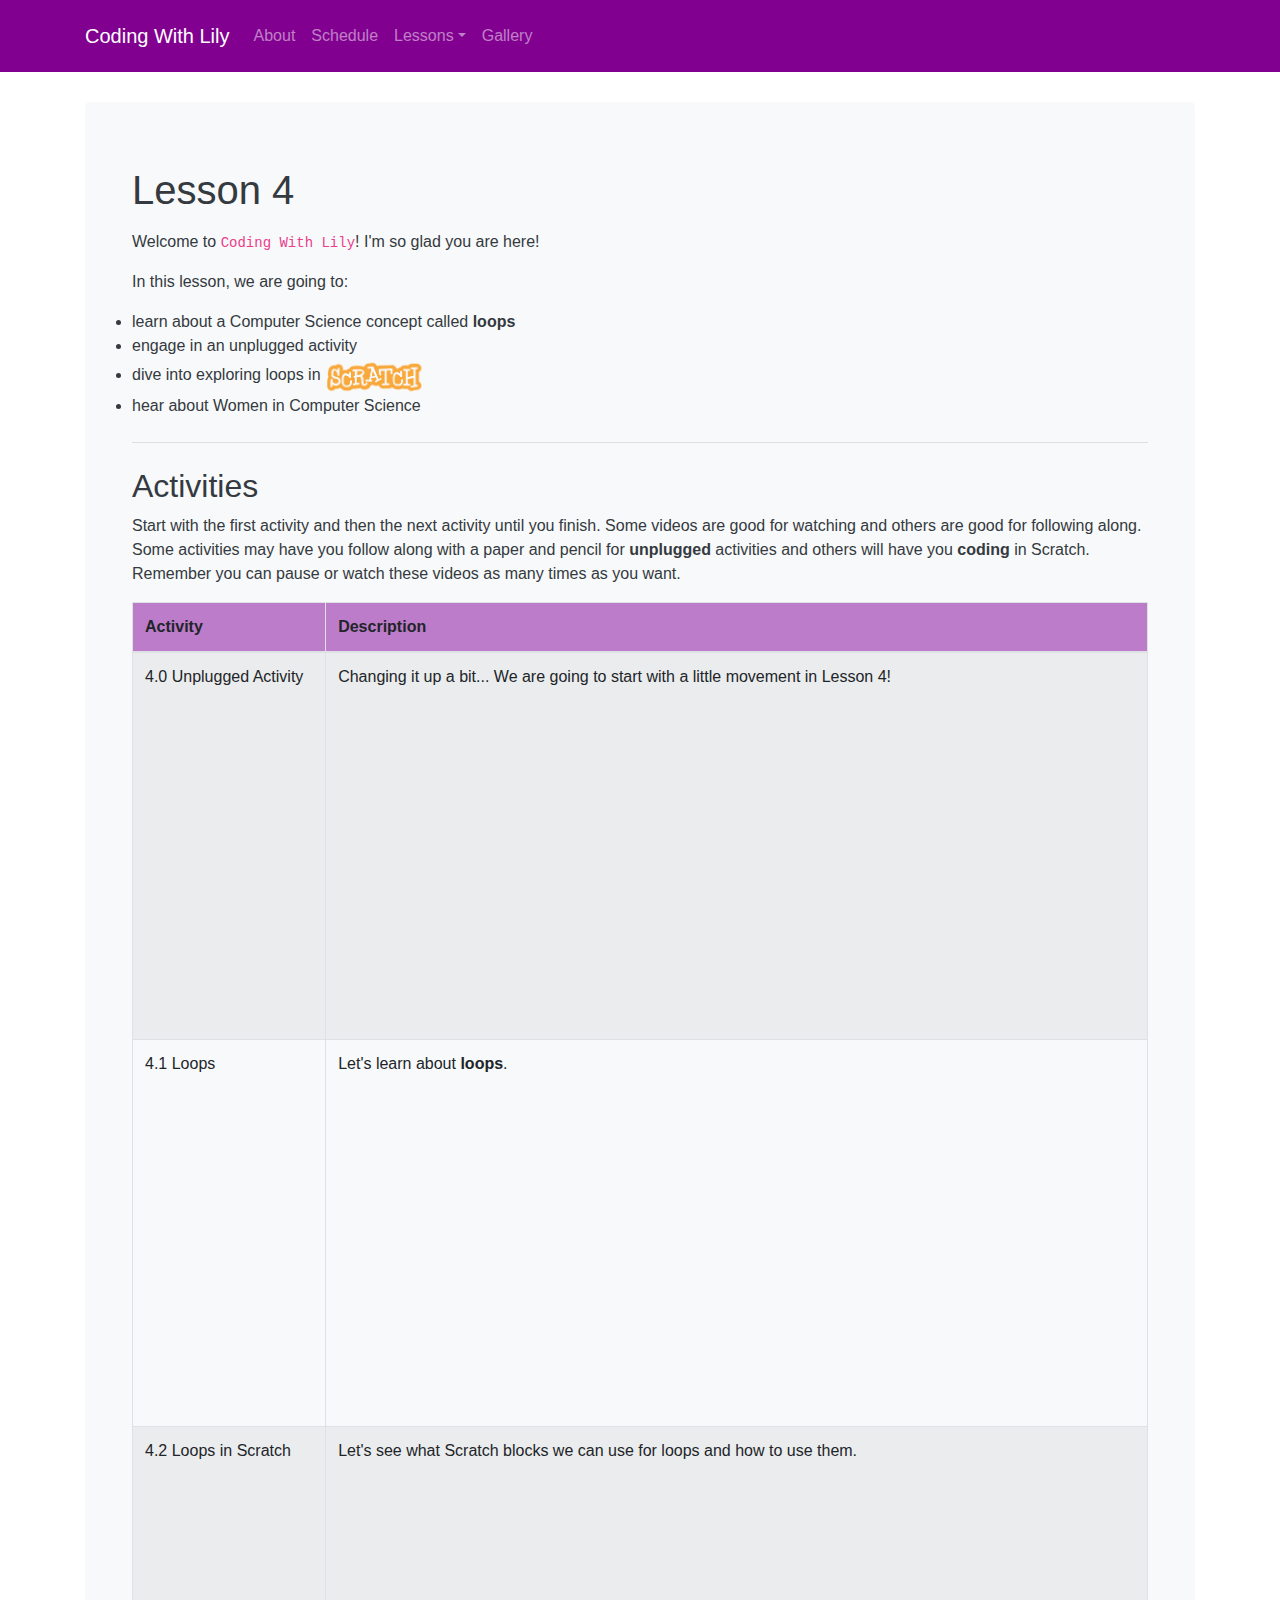
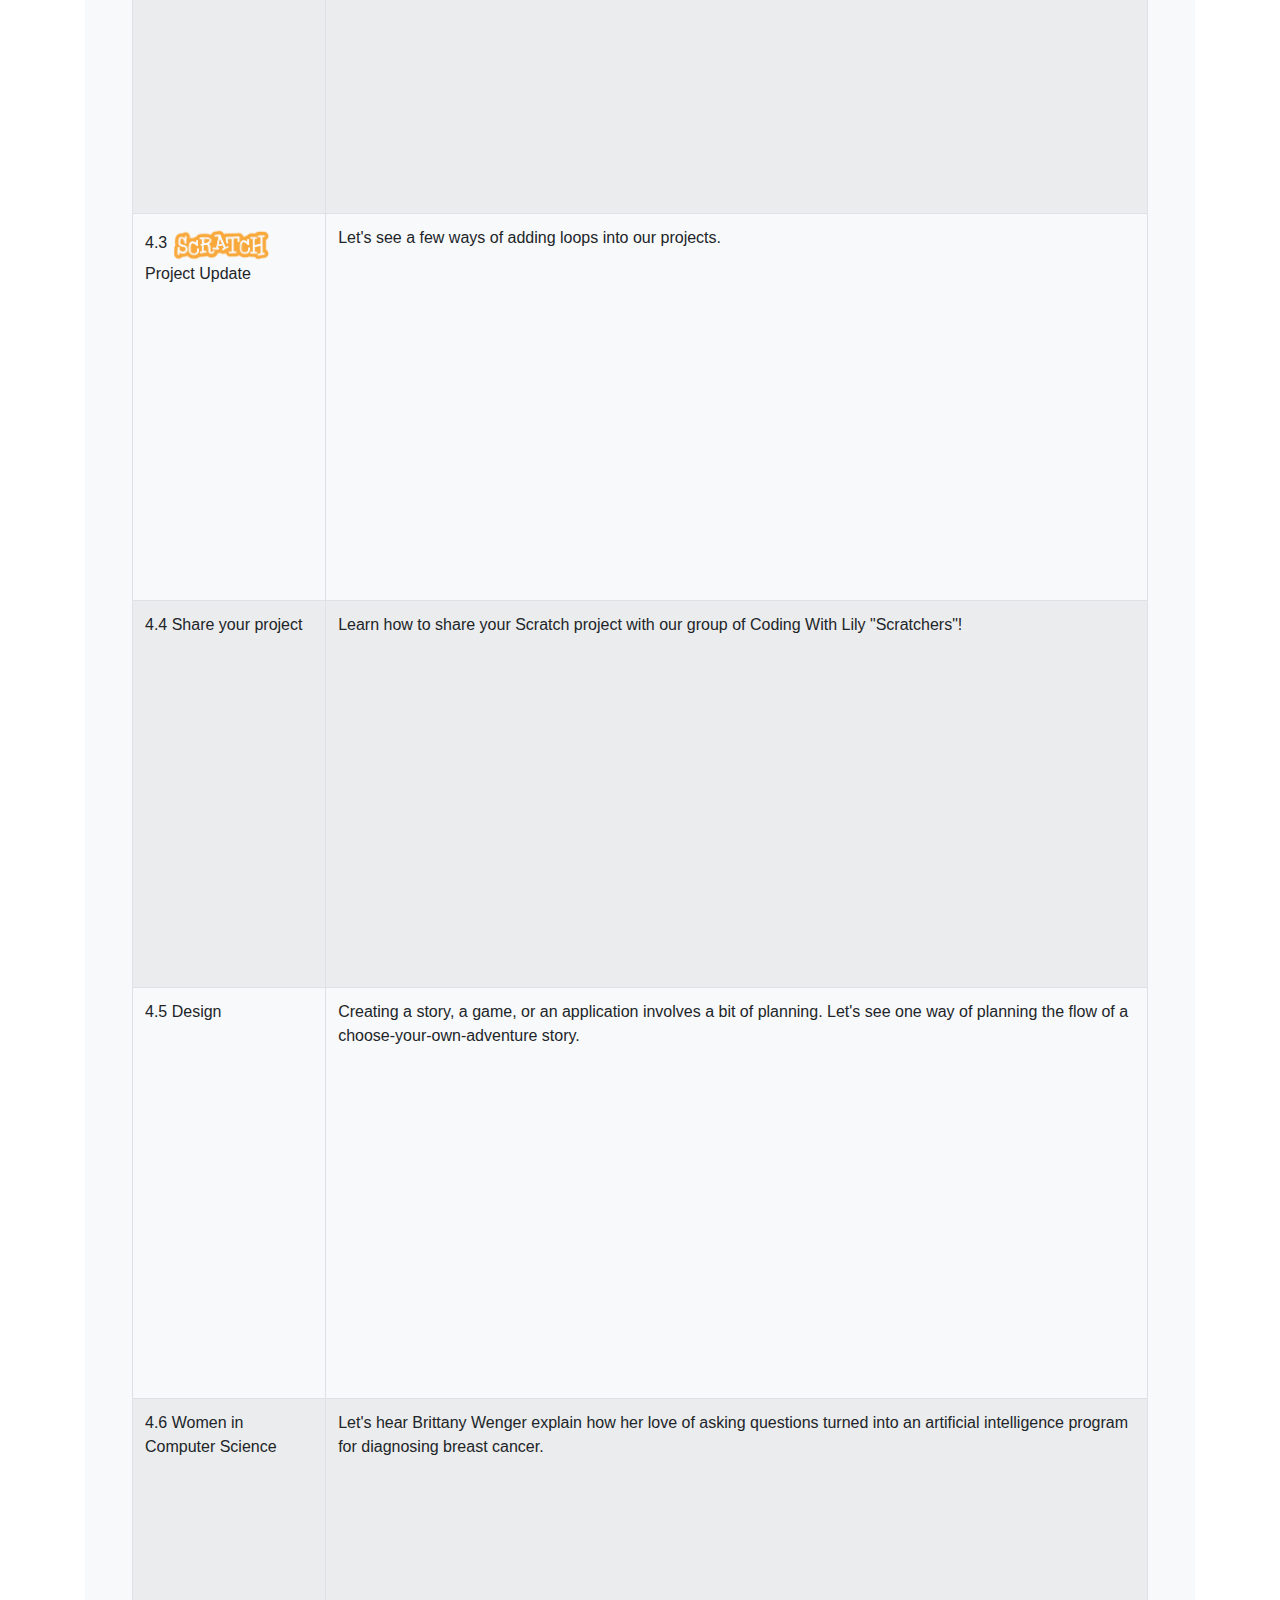
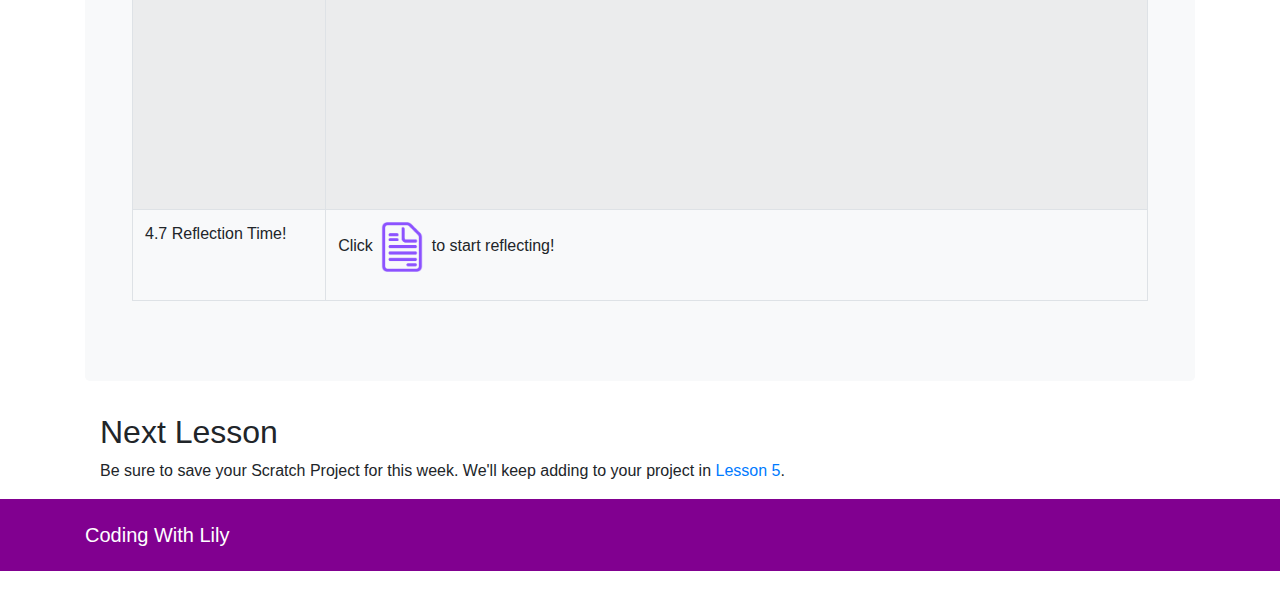
<file: lesson4.html>
<!doctype html>
<html lang="en">
  <head>
    <meta charset="utf-8">
    <meta name="viewport" content="width=device-width, initial-scale=1, shrink-to-fit=no">
    <meta name="description" content="">
    <meta name="author" content="Lily Tsai">
    <meta name="generator" content="Jekyll v4.1.1">
    <title>Coding With Lily</title>

    <!-- Bootstrap core CSS -->
<link rel="stylesheet" href="https://maxcdn.bootstrapcdn.com/bootstrap/4.5.2/css/bootstrap.min.css">
<script src="https://ajax.googleapis.com/ajax/libs/jquery/3.5.1/jquery.min.js"></script>
<script src="https://cdnjs.cloudflare.com/ajax/libs/popper.js/1.16.0/umd/popper.min.js"></script>
<script src="https://maxcdn.bootstrapcdn.com/bootstrap/4.5.2/js/bootstrap.min.js"></script>

    <style>
      .bd-placeholder-img {
        font-size: 1.125rem;
        text-anchor: middle;
        -webkit-user-select: none;
        -moz-user-select: none;
        -ms-user-select: none;
        user-select: none;
      }

      @media (min-width: 768px) {
        .bd-placeholder-img-lg {
          font-size: 3.5rem;
        }
      }
    </style>
    <!-- Custom styles for this template -->
    <link href="cwlstyle.css" rel="stylesheet">
  </head>
  <body>
      <nav class="navbar navbar-expand-lg navbar-dark themed-container">
        <div class="container-xl">
          <a class="navbar-brand" href="index.html">Coding With Lily</a>
          <button class="navbar-toggler" type="button" data-toggle="collapse" data-target="#navbarsExample07XL" aria-controls="navbarsExample07XL" aria-expanded="false" aria-label="Toggle navigation">
            <span class="navbar-toggler-icon"></span>
          </button>

          <div class="collapse navbar-collapse" id="navbarsExample07XL">
            <ul class="navbar-nav mr-auto">

              <li class="nav-item">
                <a class="nav-link" href="about.html">About</a>
              </li>
              <li class="nav-item">
                <a class="nav-link" href="schedule.html">Schedule</a>
              </li>
              <li class="nav-item dropdown">
                <a class="nav-link dropdown-toggle" href="#" id="dropdown07XL" data-toggle="dropdown" aria-expanded="false">Lessons</a>
                <div class="dropdown-menu" aria-labelledby="dropdown07XL">
                  <a class="dropdown-item " href="lesson1.html">Lesson 1</a>
                  <a class="dropdown-item" href="lesson2.html">Lesson 2</a>
                  <a class="dropdown-item" href="lesson3.html">Lesson 3</a>
                  <a class="dropdown-item active" href="#">Lesson 4</a>
                  <a class="dropdown-item" href="lesson5.html">Lesson 5</a>
                  <a class="dropdown-item" href="lesson6.html">Lesson 6</a>
                </div>
              </li>
              <li class="nav-item">
                <a class="nav-link" href="gallery.html">Gallery</a>
              </li>
            </ul>

          </div>
        </div>
      </nav>
      
<div class="container">
    <main role="main">
      <div class="jumbotron bg-light text-dark">
        <div class="col-sm-12 mx-auto ">
  <h1>Lesson 4</h1>
          <p class="lead"><i></i></p>
  <p>Welcome to <code>Coding With Lily</code>! I'm so glad you are here!</p>
  <p>In this lesson, we are going to:
    
    <li>learn about a Computer Science concept called <strong>loops</strong></li>
    <li>engage in an unplugged activity</li>
    <li>dive into exploring loops in <a href="https://scratch.mit.edu" target="new"><img src="img/icon_scratch.png" width="100" /></a></li>
    <li>hear about Women in Computer Science</li>
    </p>
  


  <hr class="my-4">

  <h2 class="mt-4">Activities</h2>
  <p>Start with the first activity and then the next activity until you finish. Some videos are good for watching and others are good for following along. Some activities may have you follow along with a paper and pencil for <strong>unplugged</strong> activities and others will have you <strong>coding</strong> in Scratch. Remember you can pause or watch these videos as many times as you want.</p>


    <table class="table table-bordered table-striped">
      <thead>
        <tr class="table-lavendar">
          <th>Activity</th>
          <th>Description</th>
        </tr>
      </thead>
      <tbody>
        <tr>
            <td>4.0 Unplugged Activity
            </td>
          <td><p>Changing it up a bit... We are going to start with a little movement in Lesson 4!</p>
              <iframe width="560" height="315" src="https://www.youtube.com/embed/tAHnecD5fr8" frameborder="0" allow="accelerometer; autoplay; clipboard-write; encrypted-media; gyroscope; picture-in-picture" allowfullscreen></iframe>
          </td>
        </tr>
        <tr>
            <td>4.1 Loops
            </td>
          <td><p>Let's learn about <strong>loops</strong>.</p>
              <iframe width="560" height="315" src="https://www.youtube.com/embed/W7MxFVNI7p0" frameborder="0" allow="accelerometer; autoplay; clipboard-write; encrypted-media; gyroscope; picture-in-picture" allowfullscreen></iframe>
          </td>
        </tr>
        <tr>
            <td>4.2 Loops in Scratch</td>
            <td><p>Let's see what Scratch blocks we can use for loops and how to use them.</p>
              <iframe width="560" height="315" src="https://www.youtube.com/embed/sSbbuduI5UU" frameborder="0" allow="accelerometer; autoplay; clipboard-write; encrypted-media; gyroscope; picture-in-picture" allowfullscreen></iframe>
            </td>
        </tr>
        <tr>
            <td>4.3 <a href="https://scratch.mit.edu" target="new"><img src="img/icon_scratch.png" width="100" /></a> Project Update</td>
            <td><p>Let's see a few ways of adding loops into our projects.</p>
              <iframe width="560" height="315" src="https://www.youtube.com/embed/NwKnwh0duBw" frameborder="0" allow="accelerometer; autoplay; clipboard-write; encrypted-media; gyroscope; picture-in-picture" allowfullscreen></iframe>

            </td>
        </tr>
        <tr>
            <td>4.4 Share your project</td>
            <td><p>Learn how to share your Scratch project with our group of Coding With Lily "Scratchers"!</p>
              <iframe width="560" height="315" src="https://www.youtube.com/embed/JPB7i9EWqa4" frameborder="0" allow="accelerometer; autoplay; clipboard-write; encrypted-media; gyroscope; picture-in-picture" allowfullscreen></iframe>

            </td>
        </tr>
        <tr>
            <td>4.5 Design</td>
            <td><p>Creating a story, a game, or an application involves a bit of planning. Let's see one way of planning the flow of a choose-your-own-adventure story.</p>
              <iframe width="560" height="315" src="https://www.youtube.com/embed/TL-Cus4wYBI" frameborder="0" allow="accelerometer; autoplay; clipboard-write; encrypted-media; gyroscope; picture-in-picture" allowfullscreen></iframe>

            </td>
        </tr>
        
        <tr>
            <td>4.6 Women in Computer Science</td>
            <td><p>Let's hear Brittany Wenger explain how her love of asking questions turned into an artificial intelligence program for diagnosing breast cancer.</p>
              <iframe width="560" height="315" src="https://www.youtube.com/embed/oJFdaIfNy3Y" frameborder="0" allow="accelerometer; autoplay; clipboard-write; encrypted-media; gyroscope; picture-in-picture" allowfullscreen></iframe>
            </td>
        </tr>
        <tr>
            <td>4.7 Reflection Time!</td>
          <td><p>Click <a href="https://forms.gle/gFDPjB1Db1Ty4CSk8" target="new"><img src="img/icon_paper.png" width="50"></a> to start reflecting!</p>       
              
            </td>
        </tr>        

      </tbody>
    </table>
  </div>





</div>

<div class="container" id="containers">
  <h2 class="mt-4">Next Lesson</h2>
  <p>Be sure to save your Scratch Project for this week. We'll keep adding to your project in <a href="lesson5.html">Lesson 5</a>.</p>
</div>

<!--  <hr class="my-4"> -->

      </div>
    </div>
  </main>
</div>
<nav class="navbar-dark themed-container text-white">
    <div class="container-xl">
    <a class="navbar-brand" href="index.html">Coding With Lily</a>
    </div>
</nav>
</body>

</html>
</file>
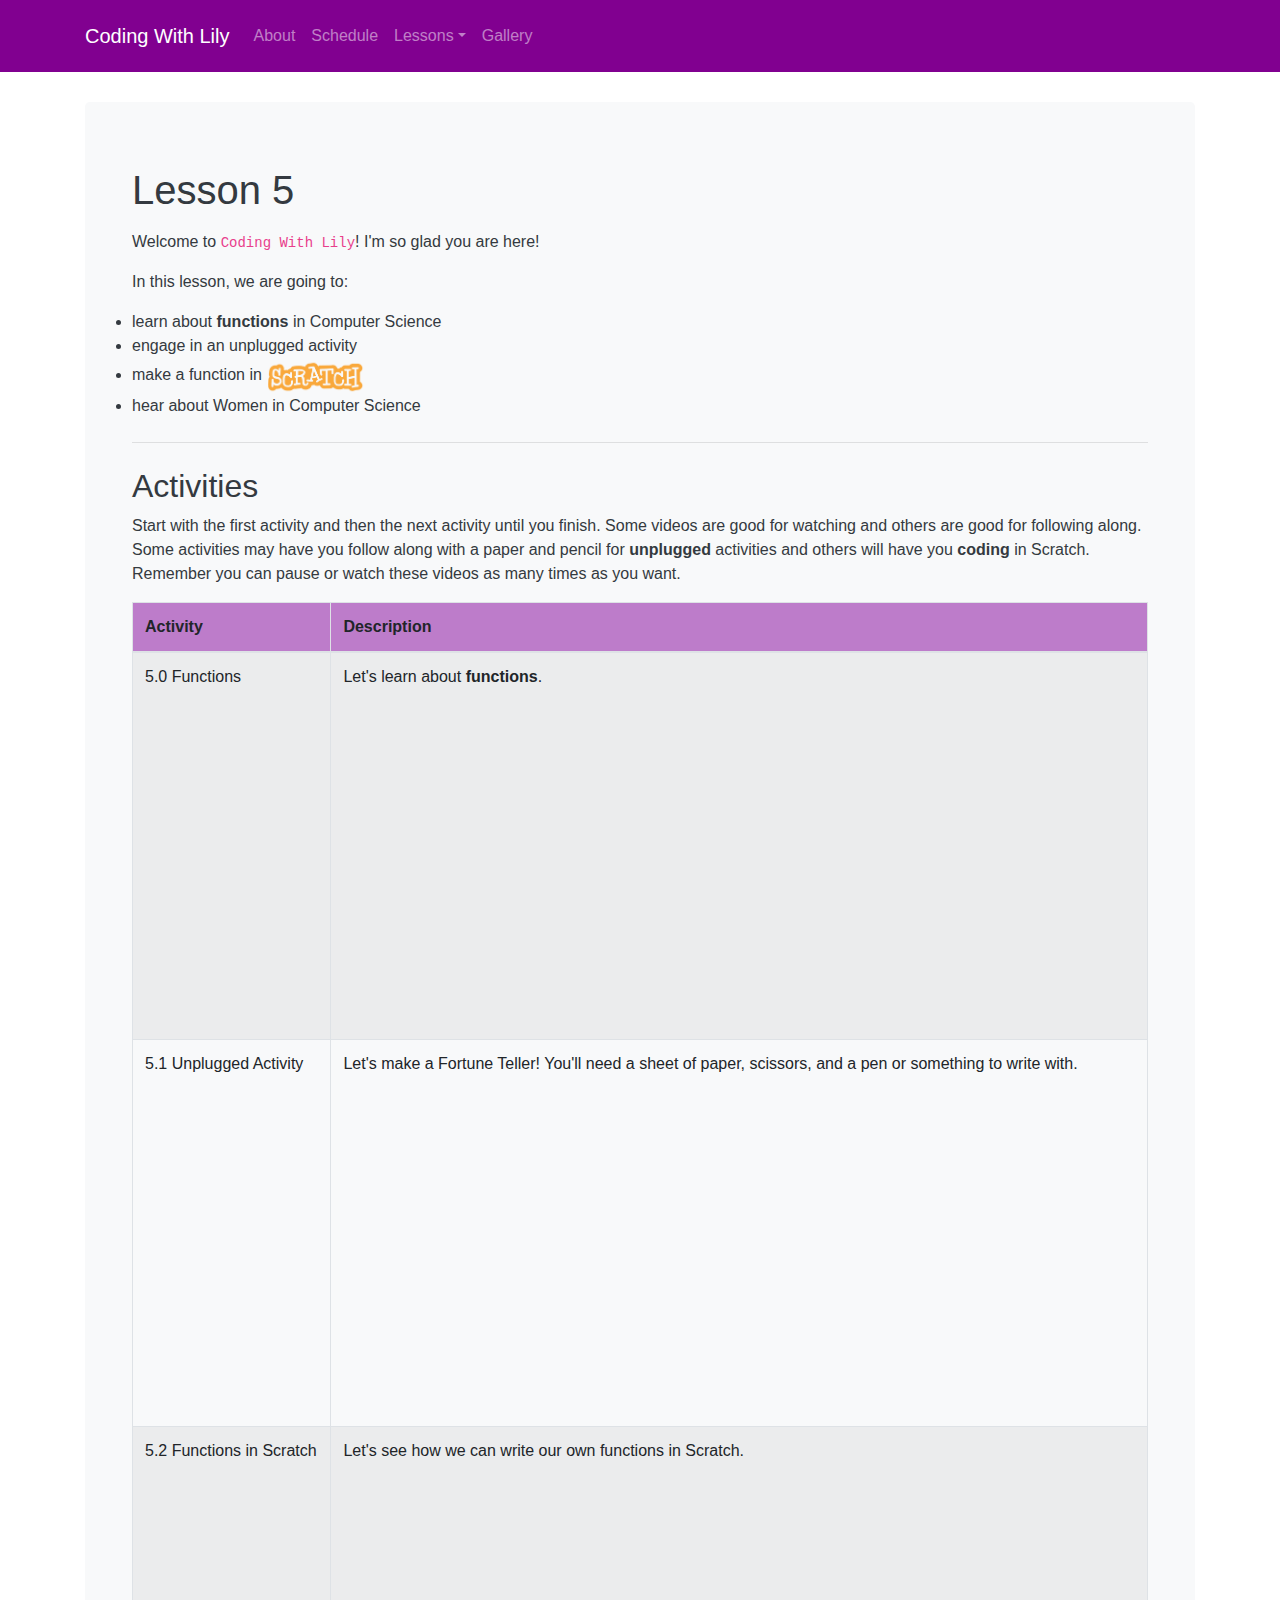
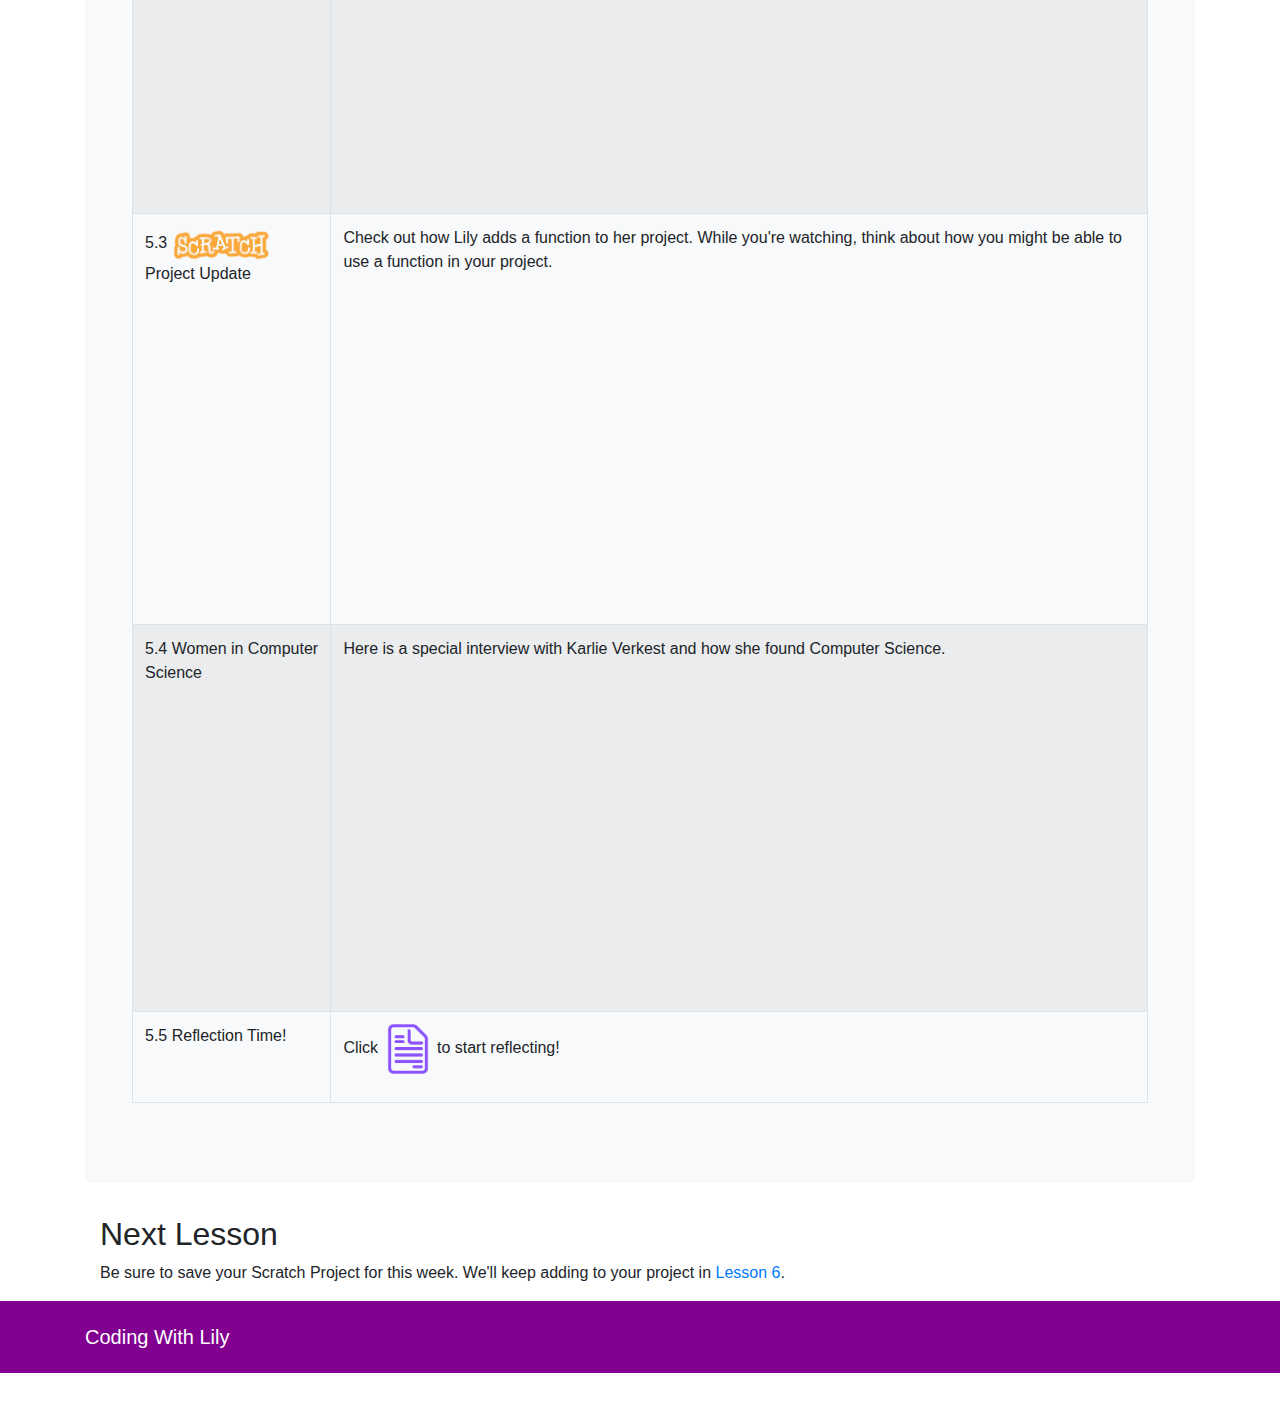
<file: lesson5.html>
<!doctype html>
<html lang="en">
  <head>
    <meta charset="utf-8">
    <meta name="viewport" content="width=device-width, initial-scale=1, shrink-to-fit=no">
    <meta name="description" content="">
    <meta name="author" content="Lily Tsai">
    <meta name="generator" content="Jekyll v4.1.1">
    <title>Coding With Lily</title>

    <!-- Bootstrap core CSS -->
<link rel="stylesheet" href="https://maxcdn.bootstrapcdn.com/bootstrap/4.5.2/css/bootstrap.min.css">
<script src="https://ajax.googleapis.com/ajax/libs/jquery/3.5.1/jquery.min.js"></script>
<script src="https://cdnjs.cloudflare.com/ajax/libs/popper.js/1.16.0/umd/popper.min.js"></script>
<script src="https://maxcdn.bootstrapcdn.com/bootstrap/4.5.2/js/bootstrap.min.js"></script>

    <style>
      .bd-placeholder-img {
        font-size: 1.125rem;
        text-anchor: middle;
        -webkit-user-select: none;
        -moz-user-select: none;
        -ms-user-select: none;
        user-select: none;
      }

      @media (min-width: 768px) {
        .bd-placeholder-img-lg {
          font-size: 3.5rem;
        }
      }
    </style>
    <!-- Custom styles for this template -->
    <link href="cwlstyle.css" rel="stylesheet">
  </head>
  <body>
      <nav class="navbar navbar-expand-lg navbar-dark themed-container">
        <div class="container-xl">
          <a class="navbar-brand" href="index.html">Coding With Lily</a>
          <button class="navbar-toggler" type="button" data-toggle="collapse" data-target="#navbarsExample07XL" aria-controls="navbarsExample07XL" aria-expanded="false" aria-label="Toggle navigation">
            <span class="navbar-toggler-icon"></span>
          </button>

          <div class="collapse navbar-collapse" id="navbarsExample07XL">
            <ul class="navbar-nav mr-auto">

              <li class="nav-item">
                <a class="nav-link" href="about.html">About</a>
              </li>
              <li class="nav-item">
                <a class="nav-link" href="schedule.html">Schedule</a>
              </li>
              <li class="nav-item dropdown">
                <a class="nav-link dropdown-toggle" href="#" id="dropdown07XL" data-toggle="dropdown" aria-expanded="false">Lessons</a>
                <div class="dropdown-menu" aria-labelledby="dropdown07XL">
                  <a class="dropdown-item " href="lesson1.html">Lesson 1</a>
                  <a class="dropdown-item" href="lesson2.html">Lesson 2</a>
                  <a class="dropdown-item" href="lesson3.html">Lesson 3</a>
                  <a class="dropdown-item" href="lesson4.html">Lesson 4</a>
                  <a class="dropdown-item active" href="#">Lesson 5</a>
                  <a class="dropdown-item" href="lesson6.html">Lesson 6</a>
                </div>
              </li>
              <li class="nav-item">
                <a class="nav-link" href="gallery.html">Gallery</a>
              </li>
            </ul>

          </div>
        </div>
      </nav>
      
<div class="container">
    <main role="main">
      <div class="jumbotron bg-light text-dark">
        <div class="col-sm-12 mx-auto ">
  <h1>Lesson 5</h1>
          <p class="lead"><i></i></p>
  <p>Welcome to <code>Coding With Lily</code>! I'm so glad you are here!</p>
  <p>In this lesson, we are going to:
    
    <li>learn about <strong>functions</strong> in Computer Science</li>
    <li>engage in an unplugged activity</li>
    <li>make a function in <a href="https://scratch.mit.edu" target="new"><img src="img/icon_scratch.png" width="100" /></a></li>
    <li>hear about Women in Computer Science</li>
    </p>
  


  <hr class="my-4">

  <h2 class="mt-4">Activities</h2>
  <p>Start with the first activity and then the next activity until you finish. Some videos are good for watching and others are good for following along. Some activities may have you follow along with a paper and pencil for <strong>unplugged</strong> activities and others will have you <strong>coding</strong> in Scratch. Remember you can pause or watch these videos as many times as you want.</p>


    <table class="table table-bordered table-striped">
      <thead>
        <tr class="table-lavendar">
          <th>Activity</th>
          <th>Description</th>
        </tr>
      </thead>
      <tbody>
        <tr>
            <td>5.0 Functions
            </td>
          <td><p>Let's learn about <strong>functions</strong>.</p>
          <iframe width="560" height="315" src="https://www.youtube.com/embed/L4oZjldZjUs" frameborder="0" allow="accelerometer; autoplay; clipboard-write; encrypted-media; gyroscope; picture-in-picture" allowfullscreen></iframe>
          </td>
        </tr>
        <tr>
            <td>5.1 Unplugged Activity
            </td>
          <td><p>Let's make a Fortune Teller! You'll need a sheet of paper, scissors, and a pen or something to write with.</p>
            <iframe width="560" height="315" src="https://www.youtube.com/embed/XYJiv0TSBpE" frameborder="0" allow="accelerometer; autoplay; clipboard-write; encrypted-media; gyroscope; picture-in-picture" allowfullscreen></iframe>
          </td>
        </tr>
        <tr>
            <td>5.2 Functions in Scratch</td>
            <td><p>Let's see how we can write our own functions in Scratch.</p>
            <iframe width="560" height="315" src="https://www.youtube.com/embed/H3Kr0uqrzsE" frameborder="0" allow="accelerometer; autoplay; clipboard-write; encrypted-media; gyroscope; picture-in-picture" allowfullscreen></iframe>
            </td>
        </tr>
        <tr>
            <td>5.3 <a href="https://scratch.mit.edu" target="new"><img src="img/icon_scratch.png" width="100" /></a> Project Update</td>
            <td><p>Check out how Lily adds a function to her project. While you're watching, think about how you might be able to use a function in your project.</p>
            <iframe width="560" height="315" src="https://www.youtube.com/embed/XyJhgK_RS2g" frameborder="0" allow="accelerometer; autoplay; clipboard-write; encrypted-media; gyroscope; picture-in-picture" allowfullscreen></iframe>

            </td>
        </tr>
        <tr>
            <td>5.4 Women in Computer Science</td>
            <td><p>Here is a special interview with Karlie Verkest and how she found Computer Science.</p>
            <iframe width="560" height="315" src="https://www.youtube.com/embed/-1HwyyGz8FM" frameborder="0" allow="accelerometer; autoplay; clipboard-write; encrypted-media; gyroscope; picture-in-picture" allowfullscreen></iframe>
              
            </td>
        </tr>
        <tr>
            <td>5.5 Reflection Time!</td>
          <td><p>Click <a href="https://forms.gle/uiHsd8FzgtPjr4gC6" target="new"><img src="img/icon_paper.png" width="50"></a> to start reflecting!</p>       
              
            </td>
        </tr>  

      </tbody>
    </table>
  </div>





</div>

<div class="container" id="containers">
  <h2 class="mt-4">Next Lesson</h2>
  <p>Be sure to save your Scratch Project for this week. We'll keep adding to your project in <a href="lesson6.html">Lesson 6</a>.</p>
</div>

<!--  <hr class="my-4"> -->

      </div>
    </div>
  </main>
</div>
<nav class="navbar-dark themed-container text-white">
    <div class="container-xl">
    <a class="navbar-brand" href="index.html">Coding With Lily</a>
    </div>
</nav>
</body>

</html>
</file>
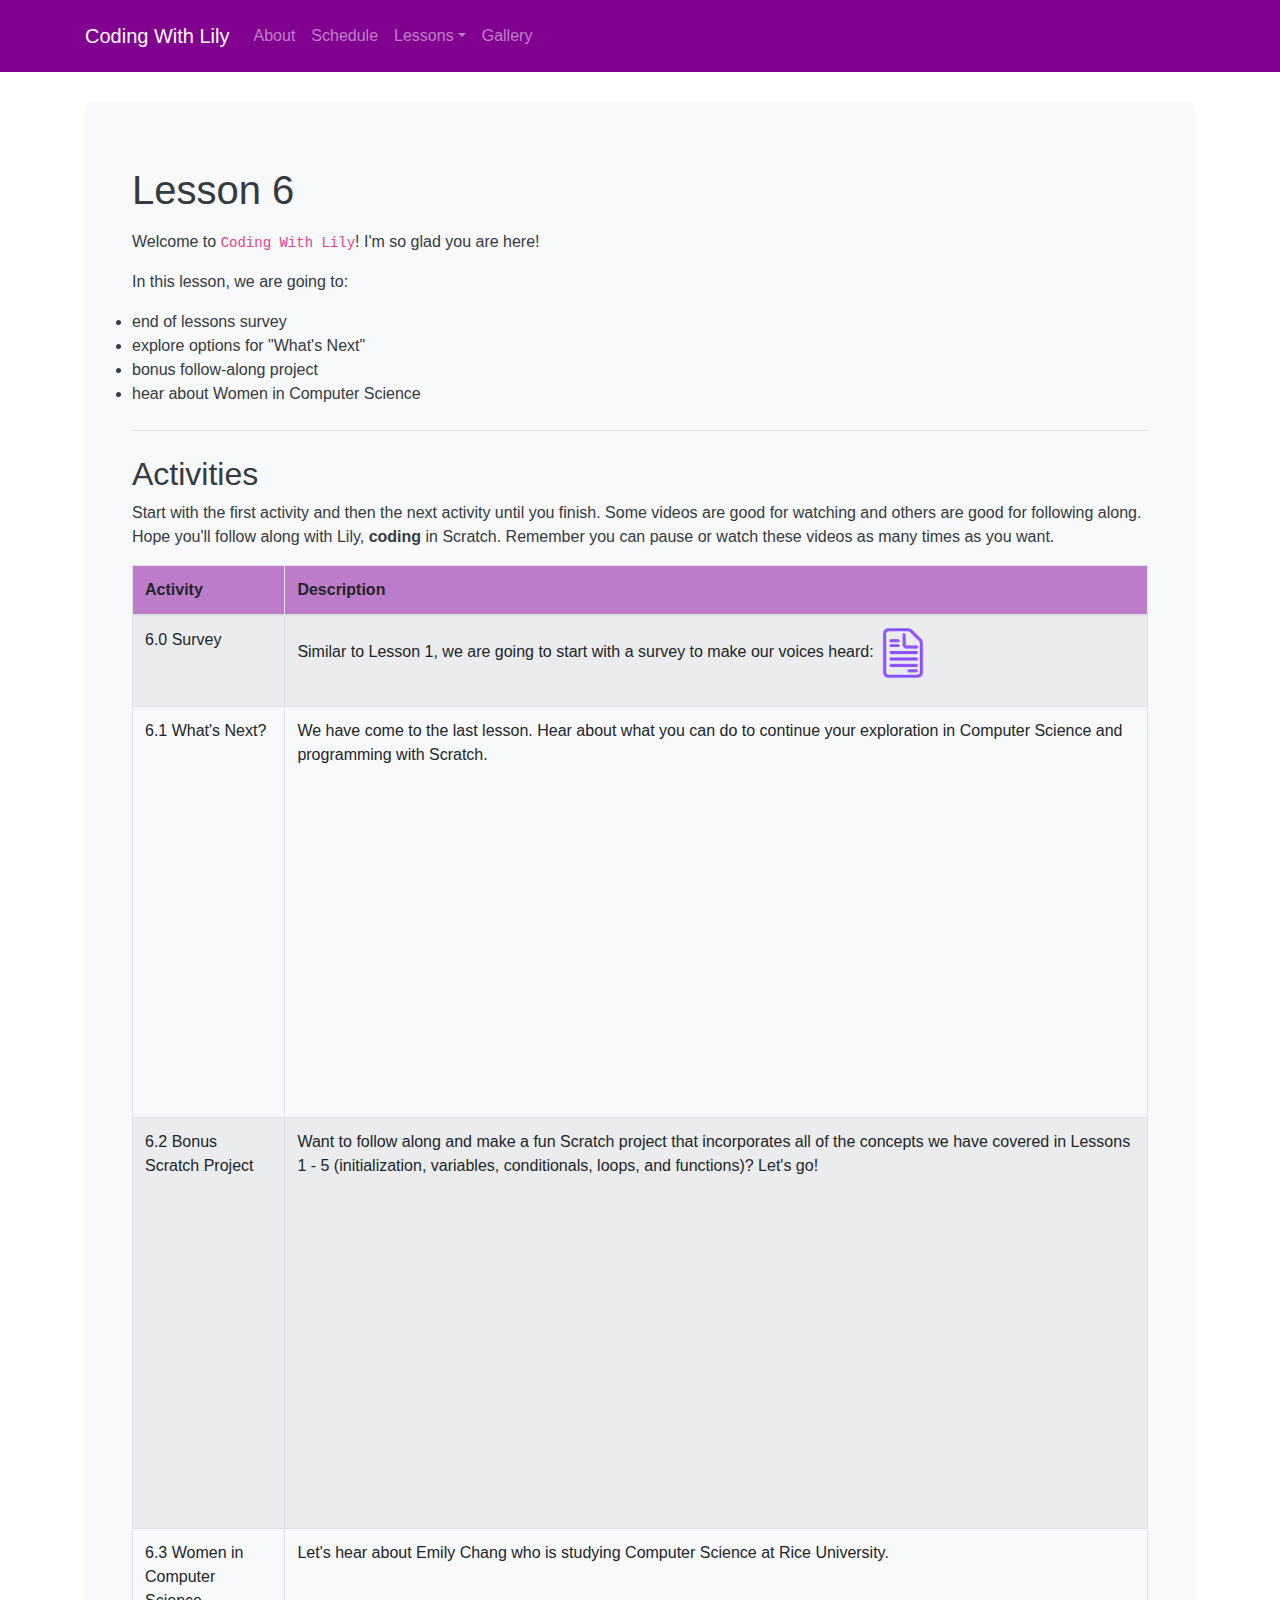
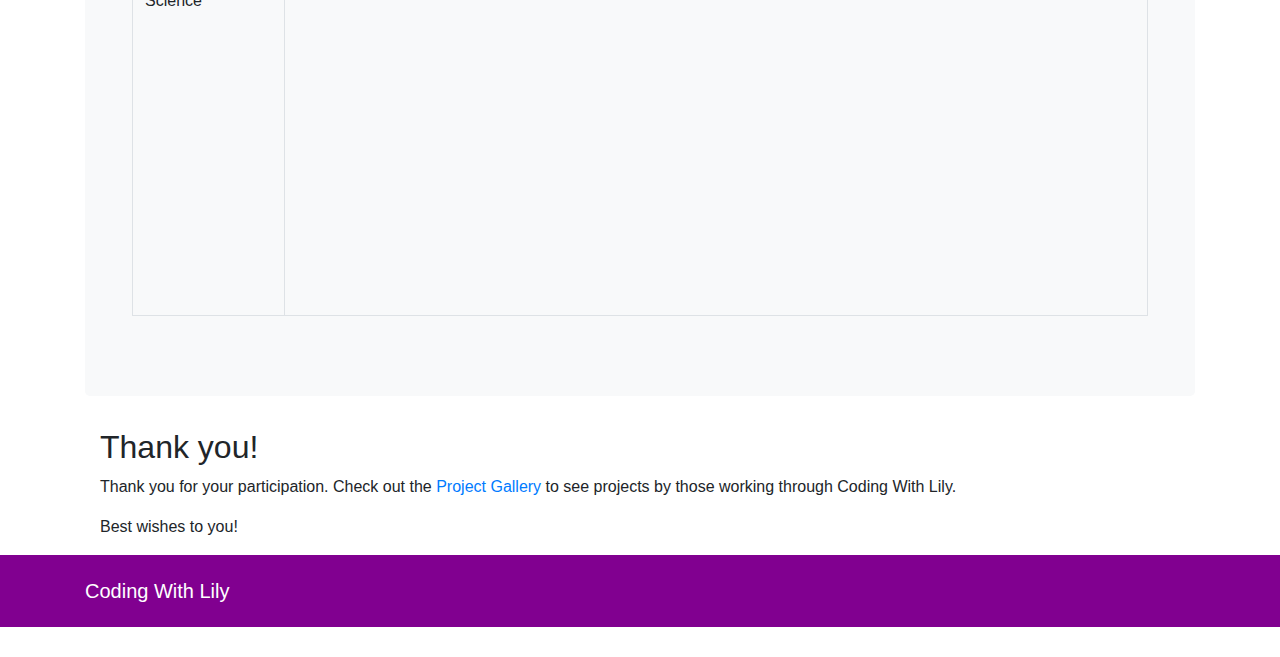
<file: lesson6.html>
<!doctype html>
<html lang="en">
  <head>
    <meta charset="utf-8">
    <meta name="viewport" content="width=device-width, initial-scale=1, shrink-to-fit=no">
    <meta name="description" content="">
    <meta name="author" content="Lily Tsai">
    <meta name="generator" content="Jekyll v4.1.1">
    <title>Coding With Lily</title>

    <!-- Bootstrap core CSS -->
<link rel="stylesheet" href="https://maxcdn.bootstrapcdn.com/bootstrap/4.5.2/css/bootstrap.min.css">
<script src="https://ajax.googleapis.com/ajax/libs/jquery/3.5.1/jquery.min.js"></script>
<script src="https://cdnjs.cloudflare.com/ajax/libs/popper.js/1.16.0/umd/popper.min.js"></script>
<script src="https://maxcdn.bootstrapcdn.com/bootstrap/4.5.2/js/bootstrap.min.js"></script>

    <style>
      .bd-placeholder-img {
        font-size: 1.125rem;
        text-anchor: middle;
        -webkit-user-select: none;
        -moz-user-select: none;
        -ms-user-select: none;
        user-select: none;
      }

      @media (min-width: 768px) {
        .bd-placeholder-img-lg {
          font-size: 3.5rem;
        }
      }
    </style>
    <!-- Custom styles for this template -->
    <link href="cwlstyle.css" rel="stylesheet">
  </head>
  <body>
      <nav class="navbar navbar-expand-lg navbar-dark themed-container">
        <div class="container-xl">
          <a class="navbar-brand" href="index.html">Coding With Lily</a>
          <button class="navbar-toggler" type="button" data-toggle="collapse" data-target="#navbarsExample07XL" aria-controls="navbarsExample07XL" aria-expanded="false" aria-label="Toggle navigation">
            <span class="navbar-toggler-icon"></span>
          </button>

          <div class="collapse navbar-collapse" id="navbarsExample07XL">
            <ul class="navbar-nav mr-auto">

              <li class="nav-item">
                <a class="nav-link" href="about.html">About</a>
              </li>
              <li class="nav-item">
                <a class="nav-link" href="schedule.html">Schedule</a>
              </li>
              <li class="nav-item dropdown">
                <a class="nav-link dropdown-toggle" href="#" id="dropdown07XL" data-toggle="dropdown" aria-expanded="false">Lessons</a>
                <div class="dropdown-menu" aria-labelledby="dropdown07XL">
                  <a class="dropdown-item " href="lesson1.html">Lesson 1</a>
                  <a class="dropdown-item" href="lesson2.html">Lesson 2</a>
                  <a class="dropdown-item" href="lesson3.html">Lesson 3</a>
                  <a class="dropdown-item" href="lesson4.html">Lesson 4</a>
                  <a class="dropdown-item" href="lesson5.html">Lesson 5</a>
                  <a class="dropdown-item active" href="#">Lesson 6</a>
                </div>
              </li>
              <li class="nav-item">
                <a class="nav-link" href="gallery.html">Gallery</a>
              </li> 
            </ul>

          </div>
        </div>
      </nav>
      
<div class="container">
    <main role="main">
      <div class="jumbotron bg-light text-dark">
        <div class="col-sm-12 mx-auto ">
  <h1>Lesson 6</h1>
          <p class="lead"><i></i></p>
  <p>Welcome to <code>Coding With Lily</code>! I'm so glad you are here!</p>
  <p>In this lesson, we are going to:
    <li>end of lessons survey</li>
    <li>explore options for "What's Next"</li>
    <li>bonus follow-along project</li>
    <li>hear about Women in Computer Science</li>
    </p>
  


  <hr class="my-4">

  <h2 class="mt-4">Activities</h2>
  <p>Start with the first activity and then the next activity until you finish. Some videos are good for watching and others are good for following along. 
    Hope you'll follow along with Lily, <strong>coding</strong> in Scratch. Remember you can pause or watch these videos as many times as you want.</p>


    <table class="table table-bordered table-striped">
      <thead>
        <tr class="table-lavendar">
          <th>Activity</th>
          <th>Description</th>
        </tr>
      </thead>
      <tbody>
        <tr>
            <td>6.0 Survey
            </td>
          <td><p>Similar to Lesson 1, we are going to start with a survey to make our voices heard: <a href="https://forms.gle/W1b5MRzbrrNCKSkN8" target="new"><img src="img/icon_paper.png" width="50" /></a></p></td>
        </tr>
        <tr>
            <td>6.1 What's Next?
            </td>
          <td><p>We have come to the last lesson. Hear about what you can do to continue your exploration in Computer Science and programming with Scratch.</p>
            <iframe width="560" height="315" src="https://www.youtube.com/embed/AxgFTen4n3k" frameborder="0" allow="accelerometer; autoplay; clipboard-write; encrypted-media; gyroscope; picture-in-picture" allowfullscreen></iframe>
            
          </td>
        </tr>
        <tr>
            <td>6.2 Bonus Scratch Project</td>
            <td><p>Want to follow along and make a fun Scratch project that incorporates all of the concepts we have covered in Lessons 1 - 5 (initialization, variables, conditionals, loops, and functions)? Let's go!</p>
             <iframe width="560" height="315" src="https://www.youtube.com/embed/Uvrm8cP1iYo" frameborder="0" allow="accelerometer; autoplay; clipboard-write; encrypted-media; gyroscope; picture-in-picture" allowfullscreen></iframe>
              
            </td>
        </tr>
        <tr>
            <td>6.3 Women in Computer Science</td>
            <td><p>Let's hear about Emily Chang who is studying Computer Science at Rice University.</p>
              <iframe width="560" height="315" src="https://www.youtube.com/embed/hacKMiA3Mjk" frameborder="0" allow="accelerometer; autoplay; clipboard-write; encrypted-media; gyroscope; picture-in-picture" allowfullscreen></iframe>
            </td>
        </tr>


      </tbody>
    </table>
  </div>





</div>

<div class="container" id="containers">
  <h2 class="mt-4">Thank you!</h2>
  <p>Thank you for your participation. Check out the <a href="gallery.html">Project Gallery</a> to see projects by those working through Coding With Lily.</p>
  <p>Best wishes to you!</p>
</div>

<!--  <hr class="my-4"> -->

      </div>
    </div>
  </main>
</div>
<nav class="navbar-dark themed-container text-white">
    <div class="container-xl">
    <a class="navbar-brand" href="index.html">Coding With Lily</a>
    </div>
</nav>
</body>

</html>
</file>
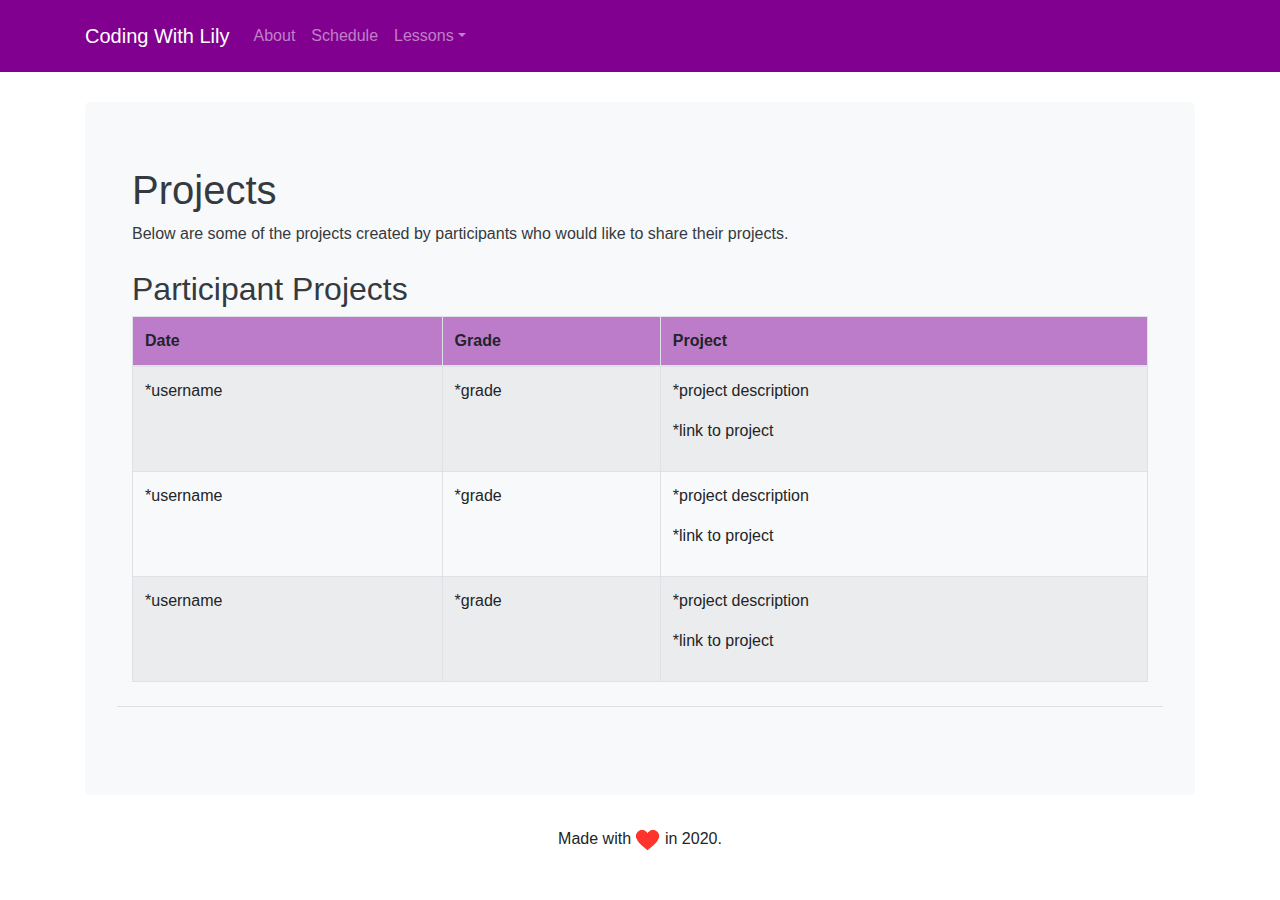
<file: pprojects.html>
<!doctype html>
<html lang="en">
  <head>
    <meta charset="utf-8">
    <meta name="viewport" content="width=device-width, initial-scale=1, shrink-to-fit=no">
    <meta name="description" content="">
    <meta name="author" content="Lily Tsai">
    <meta name="generator" content="Jekyll v4.1.1">
    <title>Coding With Lily</title>

    <!-- Bootstrap core CSS -->
<link rel="stylesheet" href="https://maxcdn.bootstrapcdn.com/bootstrap/4.5.2/css/bootstrap.min.css">
<script src="https://ajax.googleapis.com/ajax/libs/jquery/3.5.1/jquery.min.js"></script>
<script src="https://cdnjs.cloudflare.com/ajax/libs/popper.js/1.16.0/umd/popper.min.js"></script>
<script src="https://maxcdn.bootstrapcdn.com/bootstrap/4.5.2/js/bootstrap.min.js"></script>

    <style>
      .bd-placeholder-img {
        font-size: 1.125rem;
        text-anchor: middle;
        -webkit-user-select: none;
        -moz-user-select: none;
        -ms-user-select: none;
        user-select: none;
      }

      @media (min-width: 768px) {
        .bd-placeholder-img-lg {
          font-size: 3.5rem;
        }
      }
    </style>
    <!-- Custom styles for this template -->
    <link href="cwlstyle.css" rel="stylesheet">
  </head>
  <body>
      <nav class="navbar navbar-expand-lg navbar-dark themed-container">
        <div class="container-xl">
          <a class="navbar-brand" href="index.html">Coding With Lily</a>
          <button class="navbar-toggler" type="button" data-toggle="collapse" data-target="#navbarsExample07XL" aria-controls="navbarsExample07XL" aria-expanded="false" aria-label="Toggle navigation">
            <span class="navbar-toggler-icon"></span>
          </button>

            <div class="collapse navbar-collapse" id="navbarsExample07XL">
              <ul class="navbar-nav mr-auto">
              <li class="nav-item">
                <a class="nav-link" href="about.html">About</a>
              </li>
              <li class="nav-item">
                <a class="nav-link" href="schedule.html">Schedule</a>
              </li>

              <li class="nav-item dropdown">
                <a class="nav-link dropdown-toggle" href="#" id="dropdown07XL" data-toggle="dropdown" aria-expanded="false">Lessons</a>
                <div class="dropdown-menu" aria-labelledby="dropdown07XL">
                    <a class="dropdown-item" href="lesson1.html">Lesson 1</a>
                    <a class="dropdown-item" href="lesson2.html">Lesson 2</a>
                    <a class="dropdown-item" href="lesson3.html">Lesson 3</a>
                    <a class="dropdown-item" href="lesson4.html">Lesson 4</a>
                    <a class="dropdown-item" href="lesson5.html">Lesson 5</a>
                    <a class="dropdown-item" href="lesson6.html">Lesson 6</a>
                </div>
              </li>
            </ul>

          </div>
        </div>
      </nav>
      
<div class="container">
    <main role="main">
      <div class="jumbotron bg-light text-dark">
        <div class="col-sm-12 mx-auto ">
  <h1>Projects</h1>

  <p>Below are some of the projects created by participants who would like to share their projects.</p>  </p>

  <h2 class="mt-4">Participant Projects</h2>

   
    <table class="table table-bordered table-striped">
      <thead>
        <tr class="table-lavendar table-striped">
          <th>Date</th>
          <th>Grade</th>
          <th>Project</th>
        </tr>
      </thead>
      <tbody>
        <tr>
            <td>*username
            </td>
            <td>*grade</td>
          <td><p>*project description</p><p>*link to project</p></td>
        </tr>
        <tr>
            <td>*username
            </td>
            <td>*grade</td>
          <td><p>*project description</p><p>*link to project</p></td>
        </tr>
        <tr>
            <td>*username
            </td>
            <td>*grade</td>
          <td><p>*project description</p><p>*link to project</p></td>
        </tr>      
    </tbody>
  </table>
</div>





      
      
<hr class="my-4">

<div class="container text-center" id="containers">
</div>

 

      </div>
    </div>
  </main>



  <footer class="mastfoot mt-auto">
    <div class="inner text-center">
        <p>Made with <img src="img/heart.png" width="25"> in 2020.</p>
    </div>
  </footer>
</div>
</body>
</html>
</file>
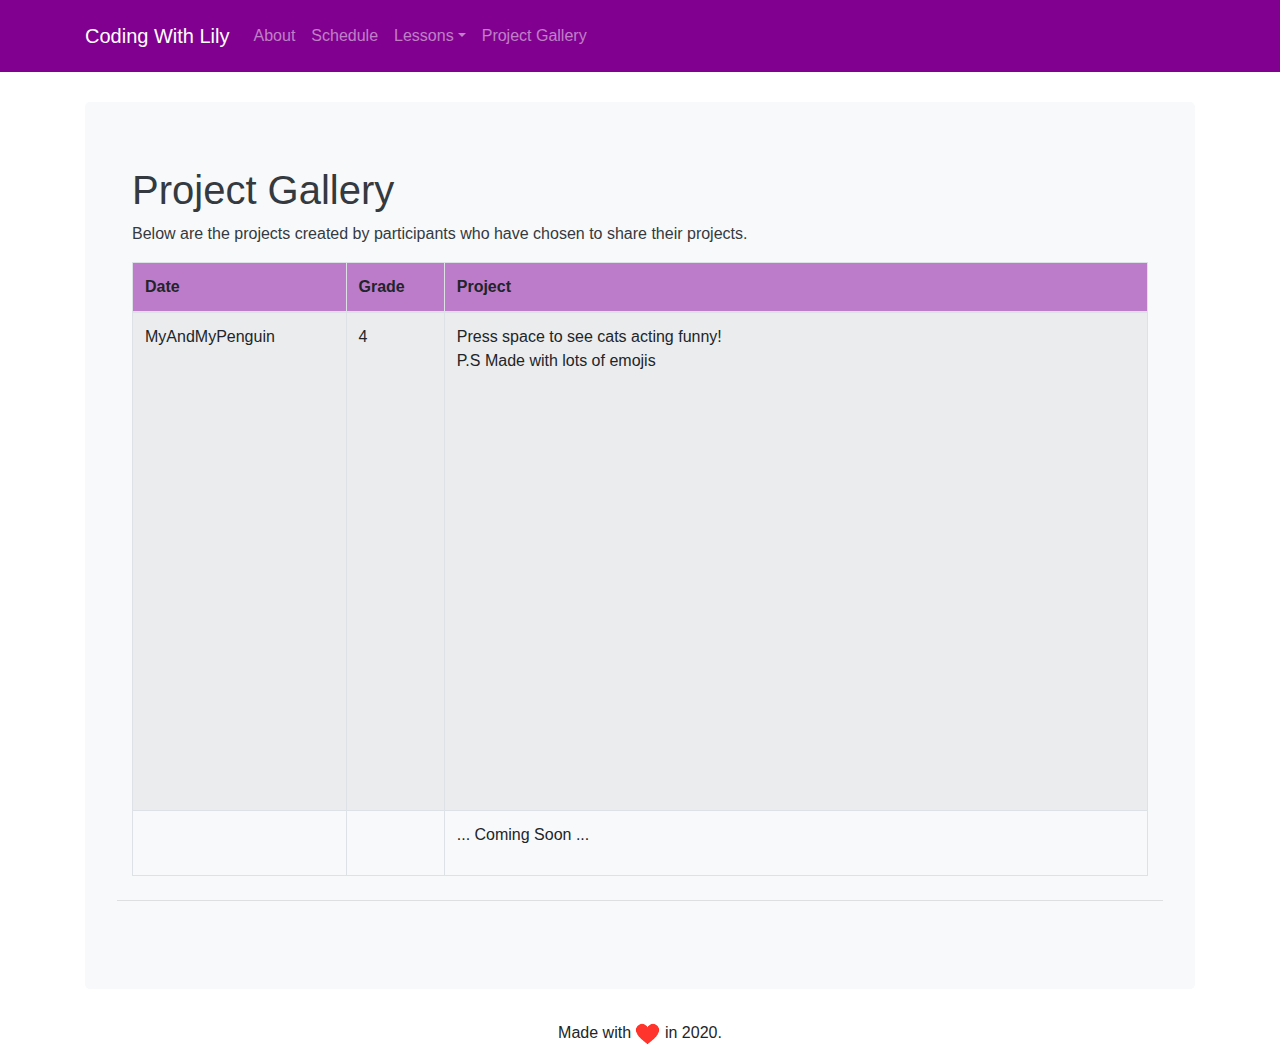
<file: projects.html>
<!doctype html>
<html lang="en">
  <head>
    <meta charset="utf-8">
    <meta name="viewport" content="width=device-width, initial-scale=1, shrink-to-fit=no">
    <meta name="description" content="">
    <meta name="author" content="Lily Tsai">
    <meta name="generator" content="Jekyll v4.1.1">
    <title>Coding With Lily</title>

    <!-- Bootstrap core CSS -->
<link rel="stylesheet" href="https://maxcdn.bootstrapcdn.com/bootstrap/4.5.2/css/bootstrap.min.css">
<script src="https://ajax.googleapis.com/ajax/libs/jquery/3.5.1/jquery.min.js"></script>
<script src="https://cdnjs.cloudflare.com/ajax/libs/popper.js/1.16.0/umd/popper.min.js"></script>
<script src="https://maxcdn.bootstrapcdn.com/bootstrap/4.5.2/js/bootstrap.min.js"></script>

    <style>
      .bd-placeholder-img {
        font-size: 1.125rem;
        text-anchor: middle;
        -webkit-user-select: none;
        -moz-user-select: none;
        -ms-user-select: none;
        user-select: none;
      }

      @media (min-width: 768px) {
        .bd-placeholder-img-lg {
          font-size: 3.5rem;
        }
      }
    </style>
    <!-- Custom styles for this template -->
    <link href="cwlstyle.css" rel="stylesheet">
  </head>
  <body>
      <nav class="navbar navbar-expand-lg navbar-dark themed-container">
        <div class="container-xl">
          <a class="navbar-brand" href="index.html">Coding With Lily</a>
          <button class="navbar-toggler" type="button" data-toggle="collapse" data-target="#navbarsExample07XL" aria-controls="navbarsExample07XL" aria-expanded="false" aria-label="Toggle navigation">
            <span class="navbar-toggler-icon"></span>
          </button>

            <div class="collapse navbar-collapse" id="navbarsExample07XL">
              <ul class="navbar-nav mr-auto">
              <li class="nav-item">
                <a class="nav-link" href="about.html">About</a>
              </li>
              <li class="nav-item">
                <a class="nav-link" href="schedule.html">Schedule</a>
              </li>

              <li class="nav-item dropdown">
                <a class="nav-link dropdown-toggle" href="#" id="dropdown07XL" data-toggle="dropdown" aria-expanded="false">Lessons</a>
                <div class="dropdown-menu" aria-labelledby="dropdown07XL">
                    <a class="dropdown-item" href="lesson1.html">Lesson 1</a>
                    <a class="dropdown-item" href="lesson2.html">Lesson 2</a>
                    <a class="dropdown-item" href="lesson3.html">Lesson 3</a>
                    <a class="dropdown-item" href="lesson4.html">Lesson 4</a>
                    <a class="dropdown-item" href="lesson5.html">Lesson 5</a>
                    <a class="dropdown-item" href="lesson6.html">Lesson 6</a>
                </div>
              </li>
              <li class="nav-item">
                <a class="nav-link" href="projects.html">Project Gallery</a>
              </li>                
            </ul>

          </div>
        </div>
      </nav>
      
<div class="container">
    <main role="main">
      <div class="jumbotron bg-light text-dark">
        <div class="col-sm-12 mx-auto ">
  <h1>Project Gallery</h1>

  <p>Below are the projects created by participants who have chosen to share their projects.</p>

<!--   <h2 class="mt-4">Project Gallery</h2> -->

   
    <table class="table table-bordered table-striped">
      <thead>
        <tr class="table-lavendar table-striped">
          <th>Date</th>
          <th>Grade</th>
          <th>Project</th>
        </tr>
      </thead>
      <tbody>
        <tr>
            <td>MyAndMyPenguin
            </td>
            <td>4</td>
          <td><p>Press space to see cats acting funny!<br>P.S Made with lots of emojis</p>
            <iframe src="https://scratch.mit.edu/projects/449890105/embed" allowtransparency="true" width="485" height="402" frameborder="0" scrolling="no" allowfullscreen></iframe>
          </td>
        </tr>
        <tr>
            <td>
            </td>
            <td></td>
          <td><p>... Coming Soon ...</p>
          </td>
        </tr>
     
    </tbody>
  </table>
</div>





      
      
<hr class="my-4">

<div class="container text-center" id="containers">
</div>

 

      </div>
    </div>
  </main>



  <footer class="mastfoot mt-auto">
    <div class="inner text-center">
        <p>Made with <img src="img/heart.png" width="25"> in 2020.</p>
    </div>
  </footer>
</div>
</body>
</html>
</file>
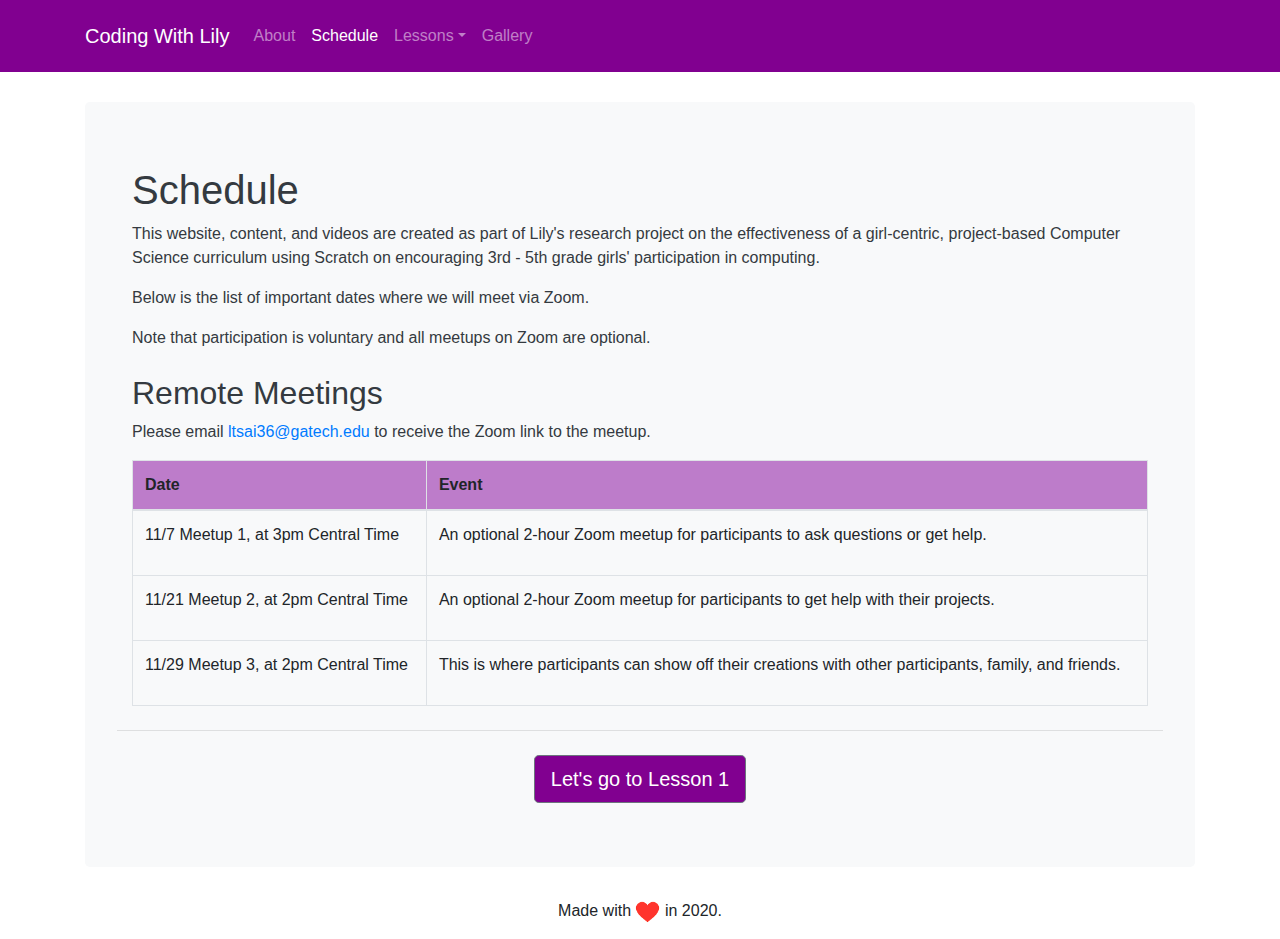
<file: schedule.html>
<!doctype html>
<html lang="en">
  <head>
    <meta charset="utf-8">
    <meta name="viewport" content="width=device-width, initial-scale=1, shrink-to-fit=no">
    <meta name="description" content="">
    <meta name="author" content="Lily Tsai">
    <meta name="generator" content="Jekyll v4.1.1">
    <title>Coding With Lily</title>

    <!-- Bootstrap core CSS -->
<link rel="stylesheet" href="https://maxcdn.bootstrapcdn.com/bootstrap/4.5.2/css/bootstrap.min.css">
<script src="https://ajax.googleapis.com/ajax/libs/jquery/3.5.1/jquery.min.js"></script>
<script src="https://cdnjs.cloudflare.com/ajax/libs/popper.js/1.16.0/umd/popper.min.js"></script>
<script src="https://maxcdn.bootstrapcdn.com/bootstrap/4.5.2/js/bootstrap.min.js"></script>

    <style>
      .bd-placeholder-img {
        font-size: 1.125rem;
        text-anchor: middle;
        -webkit-user-select: none;
        -moz-user-select: none;
        -ms-user-select: none;
        user-select: none;
      }

      @media (min-width: 768px) {
        .bd-placeholder-img-lg {
          font-size: 3.5rem;
        }
      }
    </style>
    <!-- Custom styles for this template -->
    <link href="cwlstyle.css" rel="stylesheet">
  </head>
  <body>
      <nav class="navbar navbar-expand-lg navbar-dark themed-container">
        <div class="container-xl">
          <a class="navbar-brand" href="index.html">Coding With Lily</a>
          <button class="navbar-toggler" type="button" data-toggle="collapse" data-target="#navbarsExample07XL" aria-controls="navbarsExample07XL" aria-expanded="false" aria-label="Toggle navigation">
            <span class="navbar-toggler-icon"></span>
          </button>

            <div class="collapse navbar-collapse" id="navbarsExample07XL">
              <ul class="navbar-nav mr-auto">
              <li class="nav-item">
                <a class="nav-link" href="about.html">About</a>
              </li>
              <li class="nav-item">
                <a class="nav-link active" href="schedule.html">Schedule</a>
              </li>

              <li class="nav-item dropdown">
                <a class="nav-link dropdown-toggle" href="#" id="dropdown07XL" data-toggle="dropdown" aria-expanded="false">Lessons</a>
                <div class="dropdown-menu" aria-labelledby="dropdown07XL">
                    <a class="dropdown-item" href="lesson1.html">Lesson 1</a>
                    <a class="dropdown-item" href="lesson2.html">Lesson 2</a>
                    <a class="dropdown-item" href="lesson3.html">Lesson 3</a>
                    <a class="dropdown-item" href="lesson4.html">Lesson 4</a>
                    <a class="dropdown-item" href="lesson5.html">Lesson 5</a>
                    <a class="dropdown-item" href="lesson6.html">Lesson 6</a>
                </div>
              </li>
                <li class="nav-item">
                <a class="nav-link" href="gallery.html">Gallery</a>
              </li>
            </ul>

          </div>
        </div>
      </nav>
      
<div class="container">
    <main role="main">
      <div class="jumbotron bg-light text-dark">
        <div class="col-sm-12 mx-auto ">
  <h1>Schedule</h1>
  <p>This website, content, and videos are created as part of Lily's research project on the effectiveness of a girl-centric, project-based Computer Science curriculum using Scratch on encouraging 3rd - 5th grade girls' participation in computing.
  </p>
  <p>Below is the list of important dates where we will meet via Zoom. 
  </p>
 <p>Note that participation is voluntary and all meetups on Zoom are optional.</p>
 
  


  <h2 class="mt-4">Remote Meetings</h2>
  <p>Please email <a href="mailto:ltsai36@gatech.edu">ltsai36@gatech.edu</a> to receive the Zoom link to the meetup.</p>
    

    <table class="table table-bordered">
      <thead>
        <tr class="table-lavendar table-striped">
          <th>Date</th>
          <th>Event</th>
        </tr>
      </thead>
      <tbody>
        <tr>
            <td>11/7 Meetup 1, at 3pm Central Time
            </td>
          <td><p>An optional 2-hour Zoom meetup for participants to ask questions or get help.</p></td>
        </tr>
        <tr>
            <td>11/21 Meetup 2, at 2pm Central Time
            </td>
            <td><p>An optional 2-hour Zoom meetup for participants to get help with their projects.</p></td>
        </tr>
        <tr>
          <td>11/29 Meetup 3, at 2pm Central Time
          </td>
        <td><p>This is where participants can show off their creations with other participants, family, and friends.</p></td>
      </tr>            
    </tbody>
  </table>
</div>





      
      
<hr class="my-4">

<div class="container text-center" id="containers">
     <a href="lesson1.html" class="btn btn-lg btn-secondary bg-plum">Let's go to Lesson 1</a>
</div>

 

      </div>
    </div>
  </main>



  <footer class="mastfoot mt-auto">
    <div class="inner text-center">
        <p>Made with <img src="img/heart.png" width="25"> in 2020.</p>
    </div>
  </footer>
</div>
</body>
</html>
</file>
<file: cwlstyle.css>
.themed-grid-col {
  padding-top: 15px;
  padding-bottom: 15px;
  background-color: rgba(93, 206, 255, .15);
  border: 1px solid rgba(93, 206, 255, .2);
}

.themed-grid-col-title {
  padding-top: 15px;
  padding-bottom: 15px;
  background-color: rgba(126, 209, 212, .15);
  border: 1px solid rgba(126, 209, 212, .2);
}

.themed-container {
  padding: 15px;
  margin-bottom: 30px;
  background-color: rgba(129, 0, 144, 1.0);
  border: 1px solid rgba(129, 0, 144, .2);
}
.table-lavendar {
    
  background-color: rgba(129, 0, 154, .50);
  border: 1px solid rgba(129, 0, 144, .2);
}

.bg-lotus{background-color:#c985e9;}
.bg-plum{background-color:rgba(129, 0, 144, 1.0);}

.bg-image{background-image:url("img/bg_poppies.jpg"); background-repeat: no-repeat;background-size: cover;}
</file>
